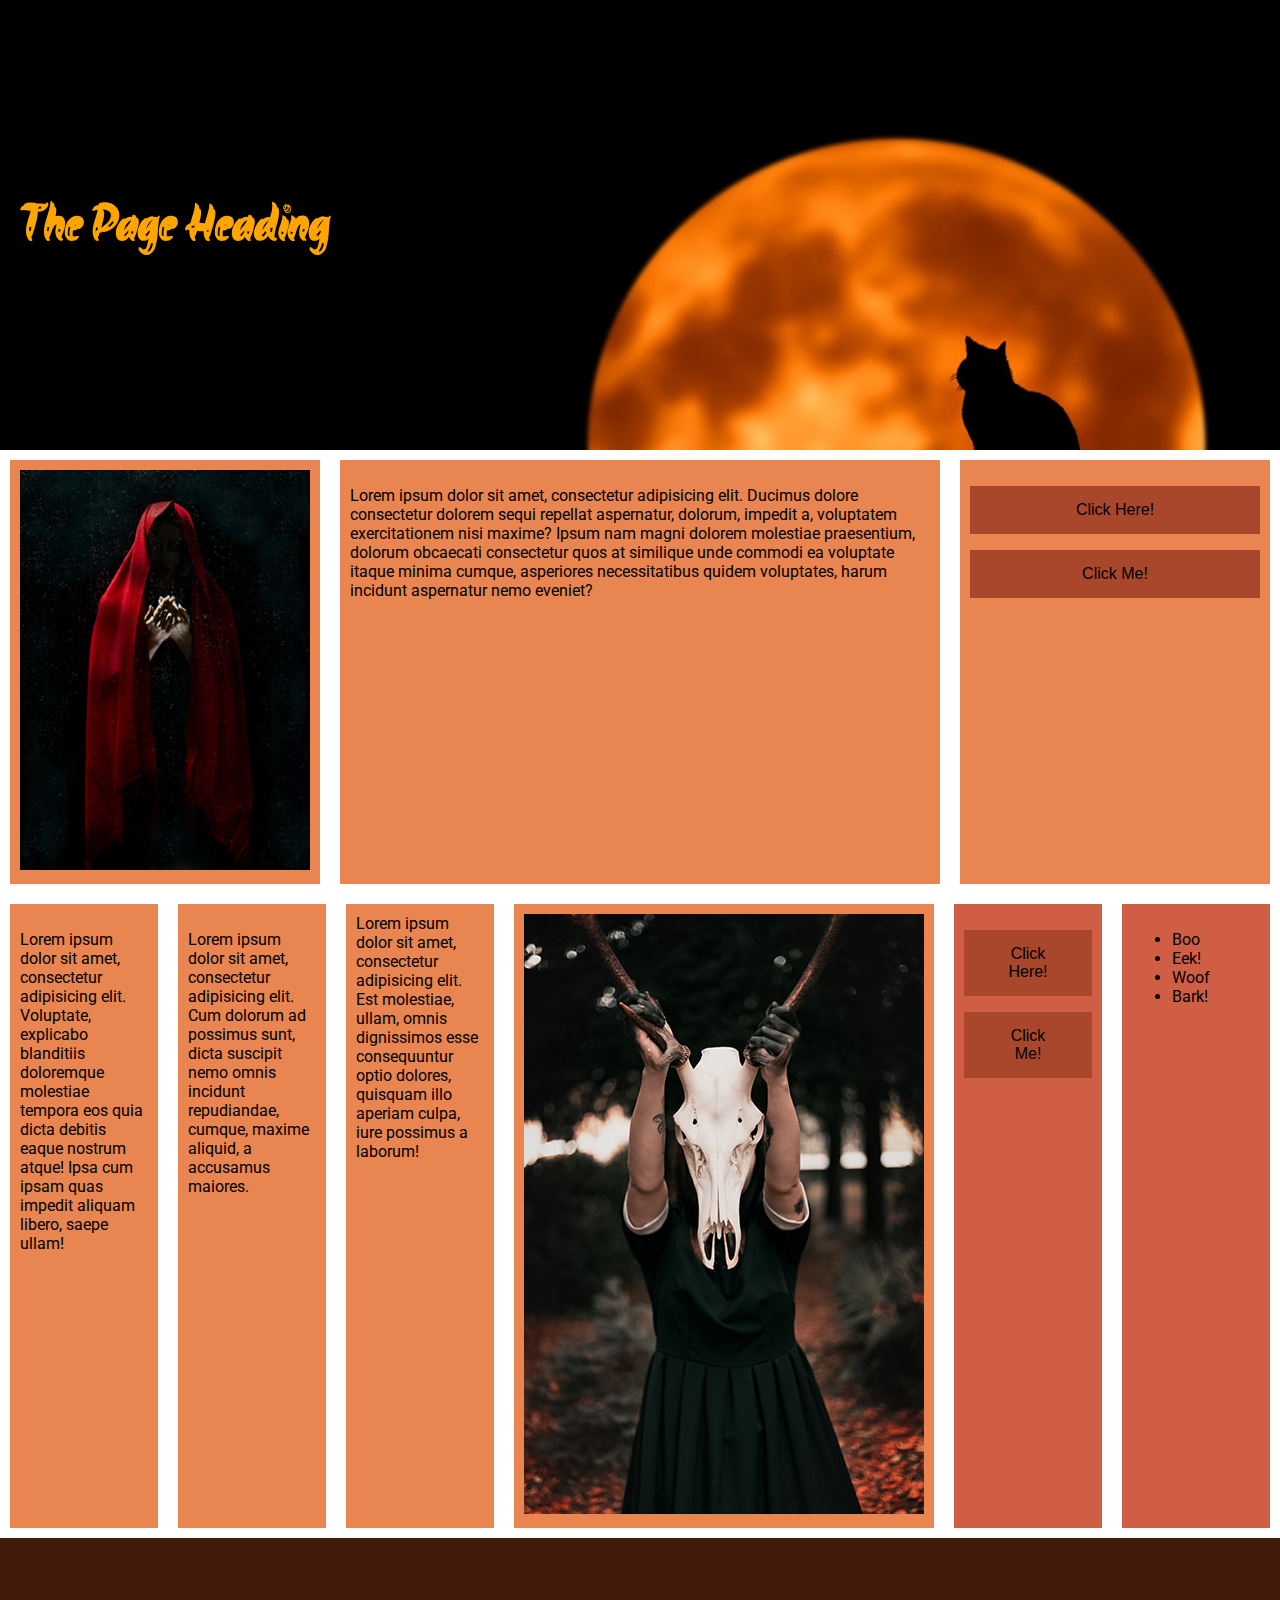
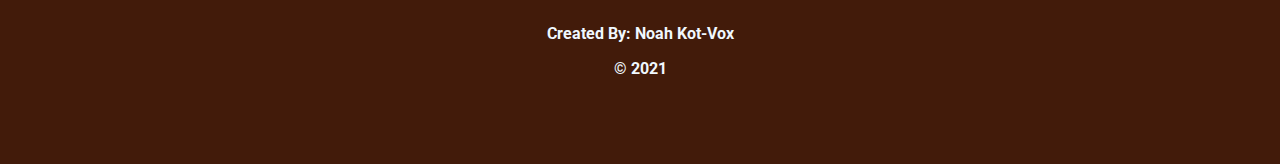
<file: day1Flex/index.html>
<!doctype html>
<html>
<head>
<meta charset="UTF-8">
<title>Flexbox</title>
	
	<link rel="preconnect" href="https://fonts.googleapis.com">
	<link rel="preconnect" href="https://fonts.gstatic.com" crossorigin>
	<link href="https://fonts.googleapis.com/css2?family=Akronim&family=Roboto:ital,wght@0,100;0,400;1,700&display=swap" rel="stylesheet">

	<meta name="viewport" content="width=device-width, initial-scale=1">

	
	<style>
				
		body{
			font-family: 'Roboto', sans-serif;
			margin: 0px;
		}
		header{
			background-color: #202020;
			background-image:url("images/moon.jpg");
			background-size: cover;
			background-attachment: fixed;
			background-position: center;
			
			color:orange;
			height:50vh;
			/*this is a flexbox element*/
			display: flex;
			/*put this in the center of the container*/
			align-items: center;
			padding-left: 20px;
/*			justify-content: center;*/
		}
		
		header h1{
			font-size: 50px;
			font-family: 'Akronim', cursive;			
		}
		
		.flex-container{
			display: flex;
		}
		
		.flex-container div{
			background-color: #E88551;
			margin:10px;
			padding:10px;
		}
		/*set the widths of the divs*/
		
		#item1{
			flex:25%;
		}
		#item1 img{width:100%;}
		
		#item2{
			flex:50%;
		}
		
		#item3{
			flex:25%;
		}
		.btn{
			background-color:#A8472B;
			border:none;
			padding:15px 32px;
			font-size: 16px;
			width:100%;
		}
		.btn:hover{
			background-colour:#9C3315;
				color:white;
		}
		
		#item4{
			flex:50%;
		}
		#item5{
			flex:50%;
		}
		
		#item6{ flex:25%;
		background-color: transparent;
		}
		
		#item7{flex:25%;
		background-color: transparent;
			color:aliceblue;
			text-align:center;
			font-weight:bold;
		}
		
		#item8{flex:25%;
		background-color:transparent;}
		
		<br>
		
		#item13{flex:none;}
		#item9{flex:50%;}
		background-color:#D05E44;}
		
		#item10{flex:50%;
		background-color:#D05E44;}
		
		#item11{flex:50%;
		background-color:#D05E44;}
		.btn{
			background-color:#A8472B;
			border:none;
			padding:15px 32px;
			font-size: 16px;
			width:100%;
		}
	
		.btn:hover{
			background-colour:#9C3315;
			color:white;}
		
		#item12{flex:50%;
		background-color:#D05E44;}
		
		footer{
			background-color:#421B0A;
			padding:50px 0px
		}
	
		@media (max-width: 800px) {
			.flex-container{ flex-direction:column;}
  }

		
	</style>
</head>

<body>
	
	<header>
		<h1>The Page Heading</h1>
	</header>
	
	<div class="flex-container">
		<div id="item1">
		<img src="images/person.jpg" alt="a person creeper">
		
		</div>
		<div id="item2">
		<p>Lorem ipsum dolor sit amet, consectetur adipisicing elit. Ducimus dolore consectetur dolorem sequi repellat aspernatur, dolorum, impedit a, voluptatem exercitationem nisi maxime? Ipsum nam magni dolorem molestiae praesentium, dolorum obcaecati consectetur quos at similique unde commodi ea voluptate itaque minima cumque, asperiores necessitatibus quidem voluptates, harum incidunt aspernatur nemo eveniet?</p>
		</div>
		<div id="item3">
		<p><button class="btn">Click Here!</button> </p>
			<p><button class="btn">Click Me!</button></p>
		</div>
	</div> 
	
	
	
	<div class="flex-container">
		<div id="item4">
		<p>Lorem ipsum dolor sit amet, consectetur adipisicing elit. Voluptate, explicabo blanditiis doloremque molestiae tempora eos quia dicta debitis eaque nostrum atque! Ipsa cum ipsam quas impedit aliquam libero, saepe ullam! </p></div>
		<div id="item5">
		<p> Lorem ipsum dolor sit amet, consectetur adipisicing elit. Cum dolorum ad possimus sunt, dicta suscipit nemo omnis incidunt repudiandae, cumque, maxime aliquid, a accusamus maiores. </p>
		</div>
		<div id="item9">Lorem ipsum dolor sit amet, consectetur adipisicing elit. Est molestiae, ullam, omnis dignissimos esse consequuntur optio dolores, quisquam illo aperiam culpa, iure possimus a laborum! </div>
		<div id="item10">
		<img src="images/pexels-oleg-magni-3318620.jpg" alt="Spooky">
		</div>
		<div id="item11">
		<p> <button class="btn">Click Here!</button> </p>
			<p><button class="btn">Click Me!</button></p>
		</div>
		<div id="item12">
		<ul>
			<li>Boo</li>
			<li> Eek!</li>
			<li> Woof</li>
			<li> Bark!</li>
			</ul>
		</div>
	</div>
	
</body>
</html>



<footer>
<div class="flex-container">
		<div id="item6"></div>
		<div id="item7">
	<p>Created By: Noah Kot-Vox</p>
			<p>&copy; 2021</p>
	</div>
		<div id="item8"></div>
	</div> 
</footer>
</file>
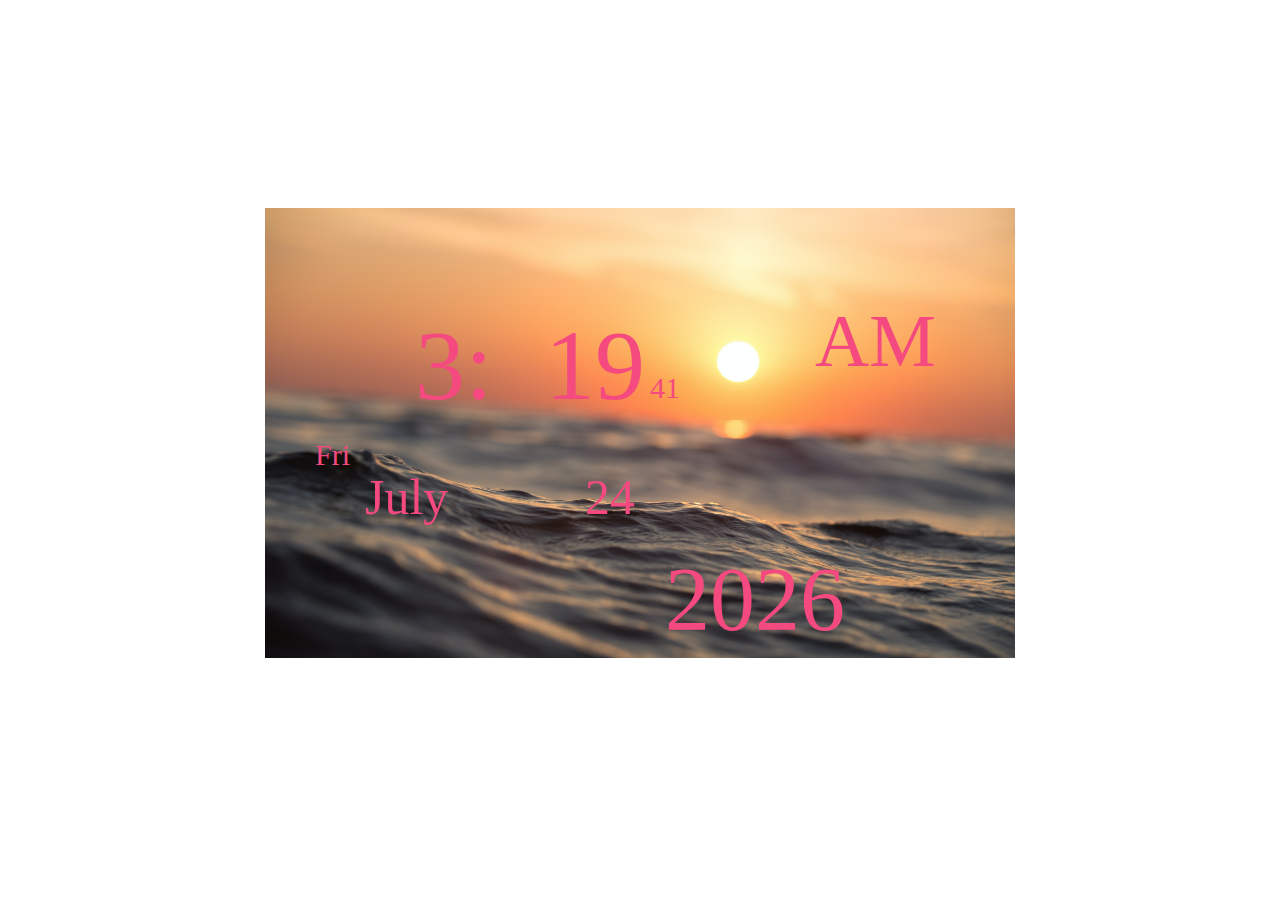
<file: final/index.html>
<!doctype html>
<html>
<head>
<meta charset="utf-8">
<title>index.html</title>
	
	<style>
	
		#parent{
			
			width:750px;
			height:450px;
			background-color:#9D93F4;
			margin: auto;
			position:relative;
			top:200px;
			background-size:cover;
			
		}
	
	.child{
			height:40px;
			width:100px;
			position:relative;
			color:#F44A7F;
		}
		
		#dayWeek{
		left:50px;
		top:230px;
		
		font-size:30px;
		}
		
		#month{;
		left:100px;
		top:220px;
	
		font-size:50px;
		}
		
		#dayMonth{
		left:320px;
		top:180px;
		font-size:50px;
		
		}
		
		#year{;
		font-size:90px;
		left:400px;
		top:220px;
		
		}
		
		#hours{
		left:150px;
		top:-60px;
		
		font-size:100px;
		}
		
		#minutes{
		left:280px;
		top:-100px;
		
		font-size:100px;
		}
		
		#seconds{
		left:385px;
		top:-77px;
		
		font-size:30px;
		}
		
		#amp{
		left:550px;
		top:-190px;
		
		font-size:75px;
		}
		
	</style>
	
</head>

<body>
	
	<div id="parent"> 
		<div id="dayWeek" class="child">DAY OF THE WEEK</div>
		<div id="month" class="child">MONTH</div>
		<div id="dayMonth" class="child">DAY OF MONTH</div>
		<div id="year" class="child">YEAR</div>
		<div id="hours" class="child">HOURS</div>
		<div id="minutes" class="child">MINUTES</div>
		<div id="seconds" class="child">SECONDS</div>
		<div id="amp" class="child">AM PM</div>
	</div>
	
	
	<script>	
			
		
		function time(){ 
			var d=new Date();
			
			var hour=d.getHours();
			var mins=d.getMinutes();
			var secs=d.getSeconds();
			var ye=d.getFullYear();
				var months = ["January", "Febuary", "March", "April", "May", "June", "July", "August", "September", "October", "November", "December"];
				var mon =d.getMonth();
				var week = ["Sun","Mon", "Tues", "Wed", "Thurs", "Fri", "Sat"];
			var mins=d.getMinutes();
			var secs=d.getSeconds();
			var ye=d.getFullYear();
			var day=d.getDate();
			
			if (hour>12){
				hour=hour-12;
			}
			
			document.getElementById('hours').innerHTML=hour +":";
			document.getElementById('minutes').innerHTML=mins;
			document.getElementById('seconds').innerHTML=secs;
			document.getElementById('year').innerHTML=ye;
			document.getElementById('month').innerHTML=months[d.getMonth()];
			document.getElementById('dayWeek').innerHTML=week[d.getDay()];
			document.getElementById('dayMonth').innerHTML=day;
			
			if (hour<12){
				document.getElementById('amp').innerHTML="AM"
			}else{document.getElementById('amp').innerHTML="PM"}
			
			if (mins<10){
				document.getElementById('minutes').innerHTML="0"+mins;
			}
			
			if (secs<10){
				document.getElementById('seconds').innerHTML="0"+secs;
			}
			
			if (mon==0){document.getElementById('parent').style.backgroundImage="url('images/janu.jpg')";
			}else if (mon==1){document.getElementById('parent').style.backgroundImage="url('images/feb.jpg')";
			}else if (mon==2){document.getElementById('parent').style.backgroundImage="url('images/march.jpg')";
			}else if(mon==3){document.getElementById('parent').style.backgroundImage="url('images/april.jpg')";
			}else if(mon==4){document.getElementById('parent').style.backgroundImage="url('images/may.jpg')";
			}else if(mon==5){document.getElementById('parent').style.backgroundImage="url('images/pride.jpg')";
			}else if(mon==6){document.getElementById('parent').style.backgroundImage="url('images/july.jpg')";
			}else if(mon==7){document.getElementById('parent').style.backgroundImage="url('images/august.jpg')";
			}else if(mon==8){document.getElementById('parent').style.backgroundImage="url('images/sept.jpg')";
			}else if(mon==9){document.getElementById('parent').style.backgroundImage="url('images/oct.jpg')";
			}else if (mon==10){document.getElementById('parent').style.backgroundImage="url('images/nov.jpg')";
			}else if(mon==11){document.getElementById('parent').style.backgroundImage="url('images/dec.jpg')";
			}
		
		}
		
		time();
		var myInt=setInterval(time, 1000);
		
	
	</script>
	
</body>
</html>
</file>
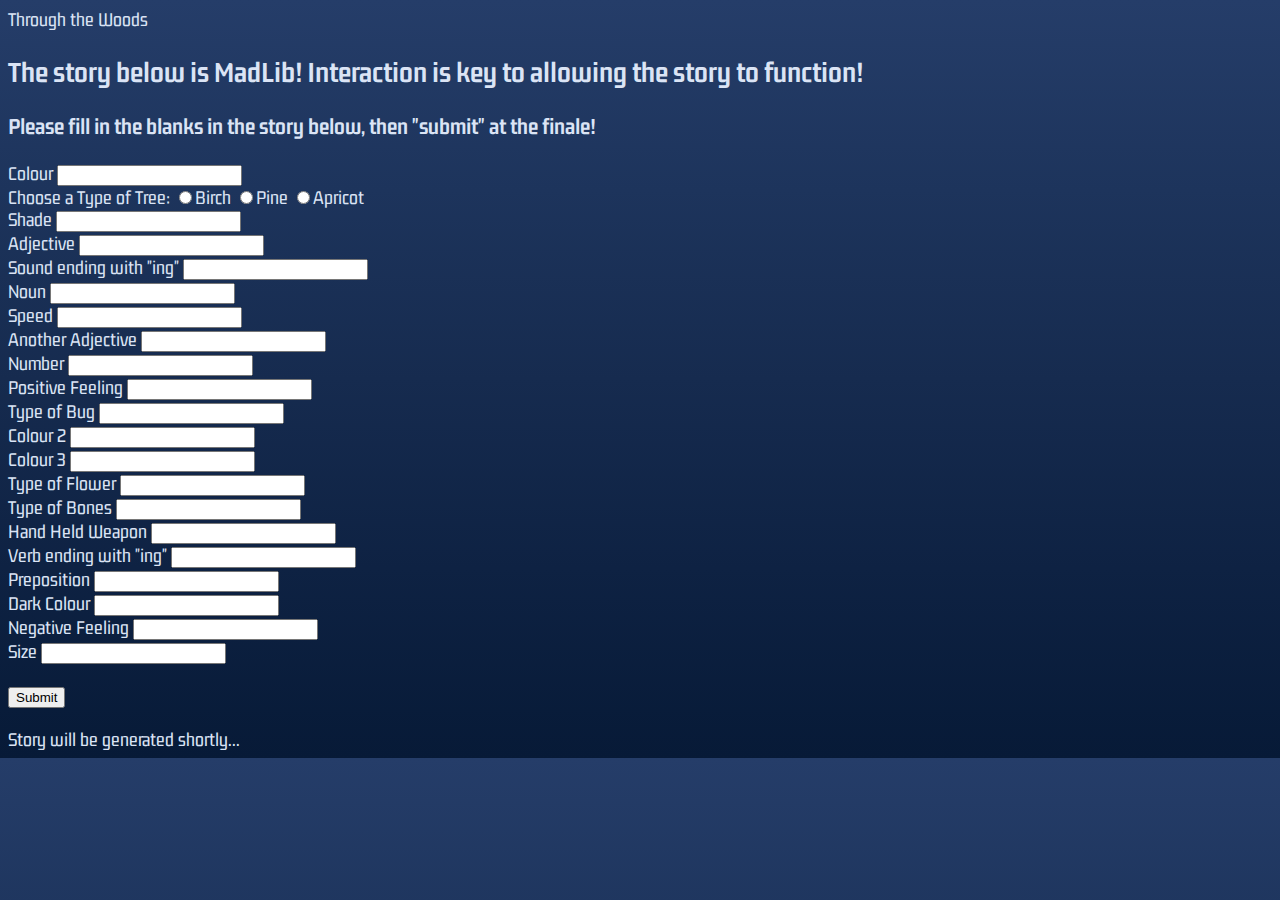
<file: madLib/index.html>
<!doctype html>
<html>
<head>
<meta charset="utf-8">
<title>Mad Lib</title>
	<link rel="preconnect" href="https://fonts.gstatic.com" crossorigin>
	<link href="https://fonts.googleapis.com/css2?family=Gemunu+Libre:wght@300;400&display=swap" rel="stylesheet">
<style>
	
	body{
		background-image: linear-gradient(to top, #071a37, #0e2243, #162b4f, #1d345c, #253d69);
		font-family: 'Gemunu Libre', sans-serif;
		color: #DBE4F5;
		font-size:20px;
	}
	
	
	
</style>
	
	
</head>

<body>
	
	<header>Through the Woods</header>
	
	<h2>The story below is  MadLib! Interaction is key to allowing the story to function!</h2>
	<h3>Please fill in the blanks in the story below, then "submit" at the finale!</h3>
	
	<form action="javascript:write();">
	
			<label for="col">Colour</label>
			<input type="text" id="col" name="col">
		
		<br>
		
	<label for="tree">Choose a Type of Tree:</label>
			<input type="radio" name="tree" value="birch" >Birch
			<input type="radio" name="tree" value="pine" >Pine
			<input type="radio" name="tree" value="ap" >Apricot
		
		<br>
			<label for="shad">Shade</label>
			<input type="text" id="shad" name="shad">
		<br>
			<label for="adj">Adjective</label>
			<input type="text" id="adj" name="adj">
		<br>
			<label for="ing1">Sound ending with "ing"</label>
			<input type="text" id="ing1" name="ing1">
		<br>
			<label for="noun">Noun</label>
			<input type="text" id="noun" name="noun">
		<br>
			<label for="spree">Speed</label>
			<input type="text" id="spree" name="spree">
		<br>
			<label for="adj2">Another Adjective</label>
			<input type="text" id="adj2" name="adj2">
		<br>
			<label for="num">Number</label>
			<input type="text" id="num" name="num">
		<br>
			<label for="pos">Positive Feeling</label>
			<input type="text" id="pos" name="pos">
		<br>
			<label for="bug">Type of Bug</label>
			<input type="text" id="bug" name="bug">
		<br>
			<label for="col2">Colour 2</label>
			<input type="text" id="col2" name="col2">
		<br>
			<label for="col3">Colour 3</label>
			<input type="text" id="col3" name="col3">
		<br>
			<label for="flow">Type of Flower</label>
			<input type="text" id="flow" name="flow">
		<br>
			<label for="bone">Type of Bones</label>
			<input type="text" id="bone" name="bone">
		<br>
			<label for="weap">Hand Held Weapon</label>
			<input type="text" id="weap" name="weap">
		<br>
			<label for="ving">Verb ending with "ing"</label>
			<input type="text" id="ving" name="ving">
		<br>
			<label for="prep">Preposition</label>
			<input type="text" id="prep" name="prep">
		<br>
			<label for="colDark">Dark Colour</label>
			<input type="text" id="colDark" name="colDark">
		<br>
			<label for="neg">Negative Feeling</label>
			<input type="text" id="neg" name="neg">
		<br>
			<label for="siz">Size</label>
			<input type="text" id="siz" name="siz">
		
		
		
		<p><input type="submit" value="Submit"></p>
		
	</form>
	
		<!--the button which will 'submit' the form to the 'form action', which is a call to our JavaScript function-->
		
	<div id="output">Story will be generated shortly...</div>
	
		<script>
		function write(){
			
			var colour = document.getElementById('col').value;
			var treeSel = document.querySelector('input[name="tree"]:checked').value;
			var shade = document.getElementById('shad').value;
			var adject = document.getElementById('adj').value;
			var ingSel1 = document.getElementById('ing1').value;
			var nou = document.getElementById('noun').value;
			var speed = document.getElementById('spree').value;
			var adject2 = document.getElementById('adj2').value;
			var number = document.getElementById('num').value;
			var posFeel = document.getElementById('pos').value;
			var bugType = document.getElementById('bug').value;
			var colour2 = document.getElementById('col2').value;
			var colour3 = document.getElementById('col3').value;
			var flower = document.getElementById('flow').value;
			var bones = document.getElementById('bone').value;
			var weapon = document.getElementById('weap').value;
			var verb = document.getElementById('ving').value;
			var prepos = document.getElementById('prep').value;
			var colourDark = document.getElementById('colDark').value;
			var negFeel = document.getElementById('neg').value;
			var size = document.getElementById('siz').value;
			
			document.getElementById('output').innerHTML="<p>Awakening from his slumber, the man finally rises to see a forest of "+colour+" "+treeSel+" trees. The colour of these plants rising high into the "+shade+" sky. As he sits in the grass, looking to the sky with confusion, a "+ingSel1+" monster made of "+nou+" emerges from the bushes around the trees.</p><p>The man spikes upwards, running "+speed+" into the break of the forest. The snarling, "+adject2+" beast chasing after the man, its "+number+" legs scuttling against the ground like a "+bugType+". The man has no choice but to run, or fight.</p> <p>As the man runs deeper and deeper into the forest, he spots a cleaning with "+colour2+" light shining down from the sky. The man’s "+colour3+" eyes catch the light, a sense of "+posFeel+" taking hold of him. The man skids to a halt to climb towards the clearing, the hulking monster following behind him at a "+speed+" pace.</p> <p>As the man approaches the clearing filled with "+colour2+" "+flower+", in beds of "+bones+", and light, he spots a "+weapon+" shaped like a scissor laying in the bed of light shining down. The man dashes towards it, his hand clutching the bright "+colour+" handle. As his fingers wrap around the crooked hilt, he hears a somber voice press into his mind. </p> <p>“Who dares awaken me from my slumber in the void?”</p> <p>“Who dares to wield my power?”</p> <p>The beast from the forest lets out a mighty roar as it’s "+size+" body returns to the man's view. The man lifts the weapon up from the ground, hearing the scuttling legs of the "+adject+" creature approaching. He spins around, "+verb+" the weapon around with his eyes sewn shut.</p> <p>“You have made a wicked choice…”</p> <p>The man opens his eyes to be met face to face with the beast who has come to a complete stop. "+prepos+" its head, the weapons blade is lodged into the beasts cheek. The man breathes shakily as he watches a "+colourDark+" liquid emerge from the place his weapon has punctured.</p> <p>The beast drops to the ground in front the man, dead. His eyes look at the "+bugType+" looking creature that begins to evaporate into dust. The man breathes heavily as he falls to the ground in front the beast. He pants, putting a hand to his chest. </p> <p>“You have met with a terrible fate...May my bloodlust give you strength until the journey is over…”</p> <p>The man blinks once or twice before he starts to feel "+negFeel+". His vision goes "+shade+", and his body topples over. </p>";
		
			
		}
			
		
		</script>
		
</body>
</html>
</file>
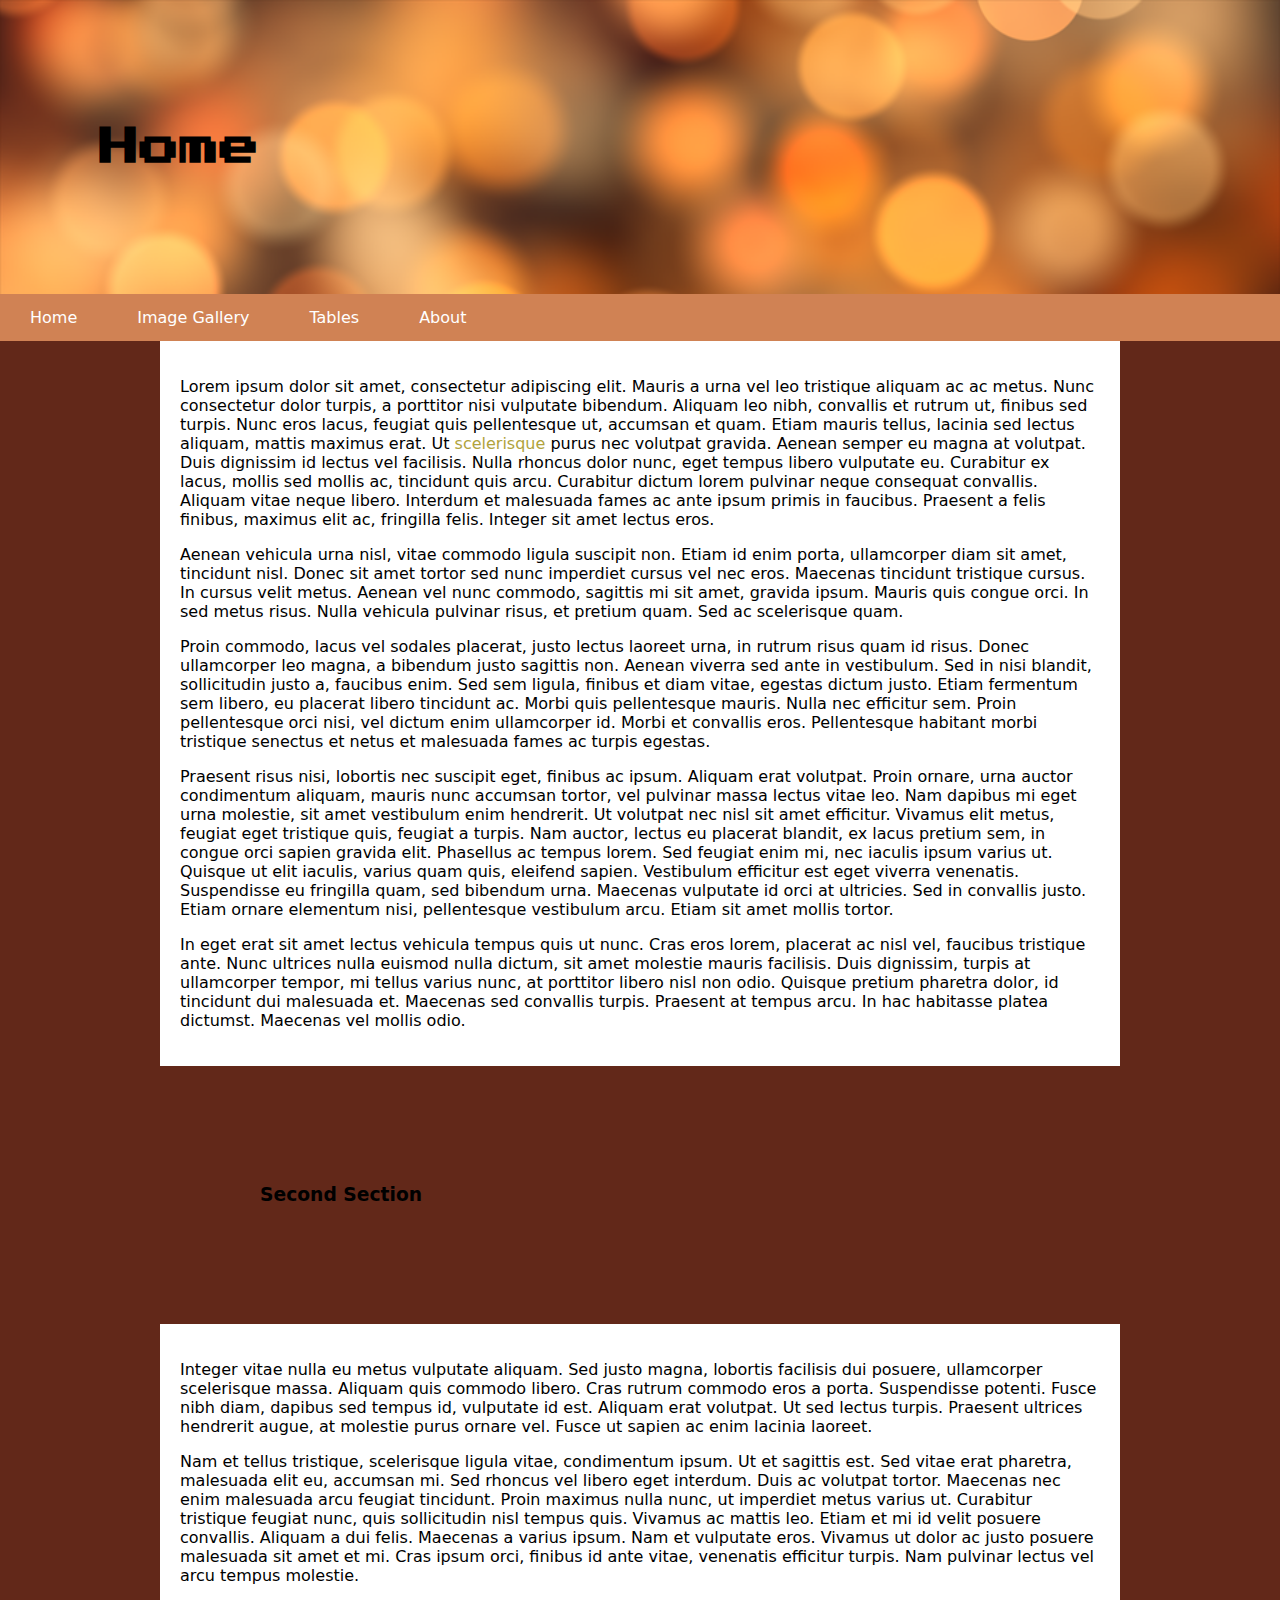
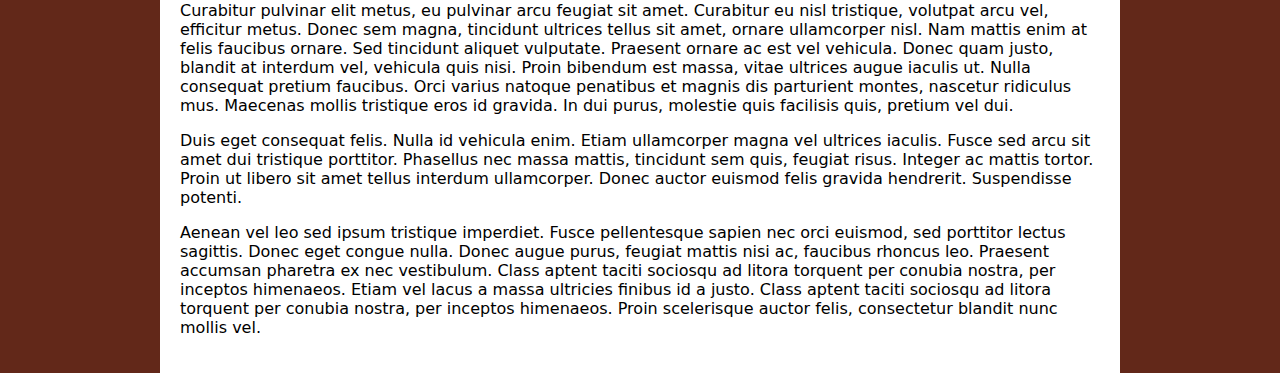
<file: websiteDev/index.html>
<!doctype html>
<html>
<head>
<meta charset="UTF-8">
<title>Site Organization</title>
	
	<!--MetaViewport tag-->
	<meta name="viewport" content="width=device-width, initial-scale=1">

	<!--link to Google Font-->
	
	<!--link to external css-->
	<link href="css/styles.css" rel="stylesheet" type="text/css">
	
</head>

<body>
	
	<div id="header">
		
		<h1>Home</h1>
		
	</div>

	<nav>
	 <ul>
	  <li><a href="#">Home</a></li>
	  <li><a href="gallery.html">Image Gallery</a></li>
	  <li><a href="tables.html">Tables</a></li>
	  <li><a href="about.html">About</a></li>
	</ul> 
	</nav>

<!-----------------------------First Section---------------------------->	
	
<div class="sect">

<p>Lorem ipsum dolor sit amet, consectetur adipiscing elit. Mauris a urna vel leo tristique aliquam ac ac metus. Nunc consectetur dolor turpis, a porttitor nisi vulputate bibendum. Aliquam leo nibh, convallis et rutrum ut, finibus sed turpis. Nunc eros lacus, feugiat quis pellentesque ut, accumsan et quam. Etiam mauris tellus, lacinia sed lectus aliquam, mattis maximus erat. Ut <a href="#">scelerisque</a> purus nec volutpat gravida. Aenean semper eu magna at volutpat. Duis dignissim id lectus vel facilisis. Nulla rhoncus dolor nunc, eget tempus libero vulputate eu. Curabitur ex lacus, mollis sed mollis ac, tincidunt quis arcu. Curabitur dictum lorem pulvinar neque consequat convallis. Aliquam vitae neque libero. Interdum et malesuada fames ac ante ipsum primis in faucibus. Praesent a felis finibus, maximus elit ac, fringilla felis. Integer sit amet lectus eros.</p>

<p>
Aenean vehicula urna nisl, vitae commodo ligula suscipit non. Etiam id enim porta, ullamcorper diam sit amet, tincidunt nisl. Donec sit amet tortor sed nunc imperdiet cursus vel nec eros. Maecenas tincidunt tristique cursus. In cursus velit metus. Aenean vel nunc commodo, sagittis mi sit amet, gravida ipsum. Mauris quis congue orci. In sed metus risus. Nulla vehicula pulvinar risus, et pretium quam. Sed ac scelerisque quam.</p>

<p>Proin commodo, lacus vel sodales placerat, justo lectus laoreet urna, in rutrum risus quam id risus. Donec ullamcorper leo magna, a bibendum justo sagittis non. Aenean viverra sed ante in vestibulum. Sed in nisi blandit, sollicitudin justo a, faucibus enim. Sed sem ligula, finibus et diam vitae, egestas dictum justo. Etiam fermentum sem libero, eu placerat libero tincidunt ac. Morbi quis pellentesque mauris. Nulla nec efficitur sem. Proin pellentesque orci nisi, vel dictum enim ullamcorper id. Morbi et convallis eros. Pellentesque habitant morbi tristique senectus et netus et malesuada fames ac turpis egestas.</p>

<p>Praesent risus nisi, lobortis nec suscipit eget, finibus ac ipsum. Aliquam erat volutpat. Proin ornare, urna auctor condimentum aliquam, mauris nunc accumsan tortor, vel pulvinar massa lectus vitae leo. Nam dapibus mi eget urna molestie, sit amet vestibulum enim hendrerit. Ut volutpat nec nisl sit amet efficitur. Vivamus elit metus, feugiat eget tristique quis, feugiat a turpis. Nam auctor, lectus eu placerat blandit, ex lacus pretium sem, in congue orci sapien gravida elit. Phasellus ac tempus lorem. Sed feugiat enim mi, nec iaculis ipsum varius ut. Quisque ut elit iaculis, varius quam quis, eleifend sapien. Vestibulum efficitur est eget viverra venenatis. Suspendisse eu fringilla quam, sed bibendum urna. Maecenas vulputate id orci at ultricies. Sed in convallis justo. Etiam ornare elementum nisi, pellentesque vestibulum arcu. Etiam sit amet mollis tortor.</p>

<p>In eget erat sit amet lectus vehicula tempus quis ut nunc. Cras eros lorem, placerat ac nisl vel, faucibus tristique ante. Nunc ultrices nulla euismod nulla dictum, sit amet molestie mauris facilisis. Duis dignissim, turpis at ullamcorper tempor, mi tellus varius nunc, at porttitor libero nisl non odio. Quisque pretium pharetra dolor, id tincidunt dui malesuada et. Maecenas sed convallis turpis. Praesent at tempus arcu. In hac habitasse platea dictumst. Maecenas vel mollis odio.</p> 
</div>	

	
	
<!-----------------------------Second Section---------------------------->	
<div id="subHead">
	<h3>Second Section</h3>	
</div>
	
<div class="sect">	
	<p>Integer vitae nulla eu metus vulputate aliquam. Sed justo magna, lobortis facilisis dui posuere, ullamcorper scelerisque massa. Aliquam quis commodo libero. Cras rutrum commodo eros a porta. Suspendisse potenti. Fusce nibh diam, dapibus sed tempus id, vulputate id est. Aliquam erat volutpat. Ut sed lectus turpis. Praesent ultrices hendrerit augue, at molestie purus ornare vel. Fusce ut sapien ac enim lacinia laoreet.</p>

	<p>Nam et tellus tristique, scelerisque ligula vitae, condimentum ipsum. Ut et sagittis est. Sed vitae erat pharetra, malesuada elit eu, accumsan mi. Sed rhoncus vel libero eget interdum. Duis ac volutpat tortor. Maecenas nec enim malesuada arcu feugiat tincidunt. Proin maximus nulla nunc, ut imperdiet metus varius ut. Curabitur tristique feugiat nunc, quis sollicitudin nisl tempus quis. Vivamus ac mattis leo. Etiam et mi id velit posuere convallis. Aliquam a dui felis. Maecenas a varius ipsum. Nam et vulputate eros. Vivamus ut dolor ac justo posuere malesuada sit amet et mi. Cras ipsum orci, finibus id ante vitae, venenatis efficitur turpis. Nam pulvinar lectus vel arcu tempus molestie.</p>

	<p>Curabitur pulvinar elit metus, eu pulvinar arcu feugiat sit amet. Curabitur eu nisl tristique, volutpat arcu vel, efficitur metus. Donec sem magna, tincidunt ultrices tellus sit amet, ornare ullamcorper nisl. Nam mattis enim at felis faucibus ornare. Sed tincidunt aliquet vulputate. Praesent ornare ac est vel vehicula. Donec quam justo, blandit at interdum vel, vehicula quis nisi. Proin bibendum est massa, vitae ultrices augue iaculis ut. Nulla consequat pretium faucibus. Orci varius natoque penatibus et magnis dis parturient montes, nascetur ridiculus mus. Maecenas mollis tristique eros id gravida. In dui purus, molestie quis facilisis quis, pretium vel dui.</p>

	<p>Duis eget consequat felis. Nulla id vehicula enim. Etiam ullamcorper magna vel ultrices iaculis. Fusce sed arcu sit amet dui tristique porttitor. Phasellus nec massa mattis, tincidunt sem quis, feugiat risus. Integer ac mattis tortor. Proin ut libero sit amet tellus interdum ullamcorper. Donec auctor euismod felis gravida hendrerit. Suspendisse potenti.</p>

	<p>Aenean vel leo sed ipsum tristique imperdiet. Fusce pellentesque sapien nec orci euismod, sed porttitor lectus sagittis. Donec eget congue nulla. Donec augue purus, feugiat mattis nisi ac, faucibus rhoncus leo. Praesent accumsan pharetra ex nec vestibulum. Class aptent taciti sociosqu ad litora torquent per conubia nostra, per inceptos himenaeos. Etiam vel lacus a massa ultricies finibus id a justo. Class aptent taciti sociosqu ad litora torquent per conubia nostra, per inceptos himenaeos. Proin scelerisque auctor felis, consectetur blandit nunc mollis vel. </p>

</div>

	
</body>
</html>
</file>
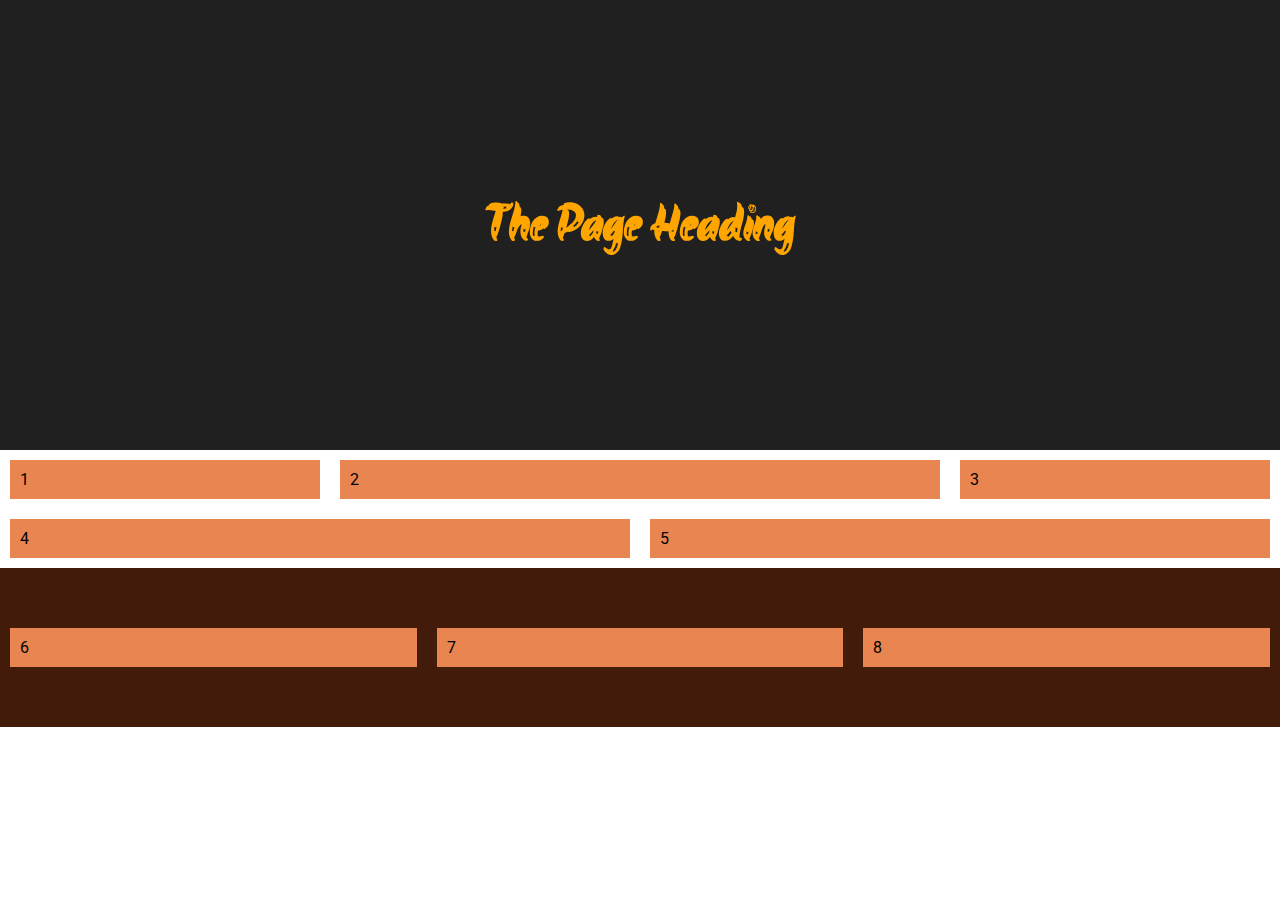
<file: day1Flex/1_flexStart.html>
<!doctype html>
<html>
<head>
<meta charset="UTF-8">
<title>Flexbox</title>
	
	<link rel="preconnect" href="https://fonts.googleapis.com">
	<link rel="preconnect" href="https://fonts.gstatic.com" crossorigin>
	<link href="https://fonts.googleapis.com/css2?family=Akronim&family=Roboto:ital,wght@0,100;0,400;1,700&display=swap" rel="stylesheet">

	<meta name="viewport" content="width=device-width, initial-scale=1">

	
	<style>
				
		body{
			font-family: 'Roboto', sans-serif;
			margin: 0px;
		}
		header{
			background-color: #202020;
			color:orange;
			height:50vh;
			/*this is a flexbox element*/
			display: flex;
			/*put this in the center of the container*/
			align-items: center;
			justify-content: center;
		}
		
		header h1{
			font-size: 50px;
			font-family: 'Akronim', cursive;			
		}
		
		.flex-container{
			display: flex;
		}
		
		.flex-container div{
			background-color: #E88551;
			margin:10px;
			padding:10px;
		}
		/*set the widths of the divs*/
		
		#item1{
			flex:25%;
		}
		#item2{
			flex:50%;
		}
		
		
		#item3{
			flex:25%;
		}
		#item4{
			flex:50%;
		}
		#item5{
			flex:50%;
		}
		
		#item6{ flex:25%;
		background-colour: transparent;
		}
		
		#item7{flex:25%;
		background-colour: transparent;
		}
		
		#item8{flex:25%;
		background-colour:transparent;}
		
		footer{
			background-color:#421B0A;
			padding:50px 0px
		}
	
		@media (max-width: 800px) {
			.flex-container{ flex-direction:column;}
  }
}
		
	</style>
</head>

<body>
	
	<header>
		<h1>The Page Heading</h1>
	</header>
	
	<div class="flex-container">
		<div id="item1">1</div>
		<div id="item2">2</div>
		<div id="item3">3</div>
	</div> 
	
	
	
	<div class="flex-container">
		<div id="item4">4</div>
		<div id="item5">5</div>
	</div>
	
</body>
</html>


<footer>
<div class="flex-container">
		<div id="item6">6</div>
		<div id="item7">7</div>
		<div id="item8">8</div>
	</div> 
</footer>
</file>
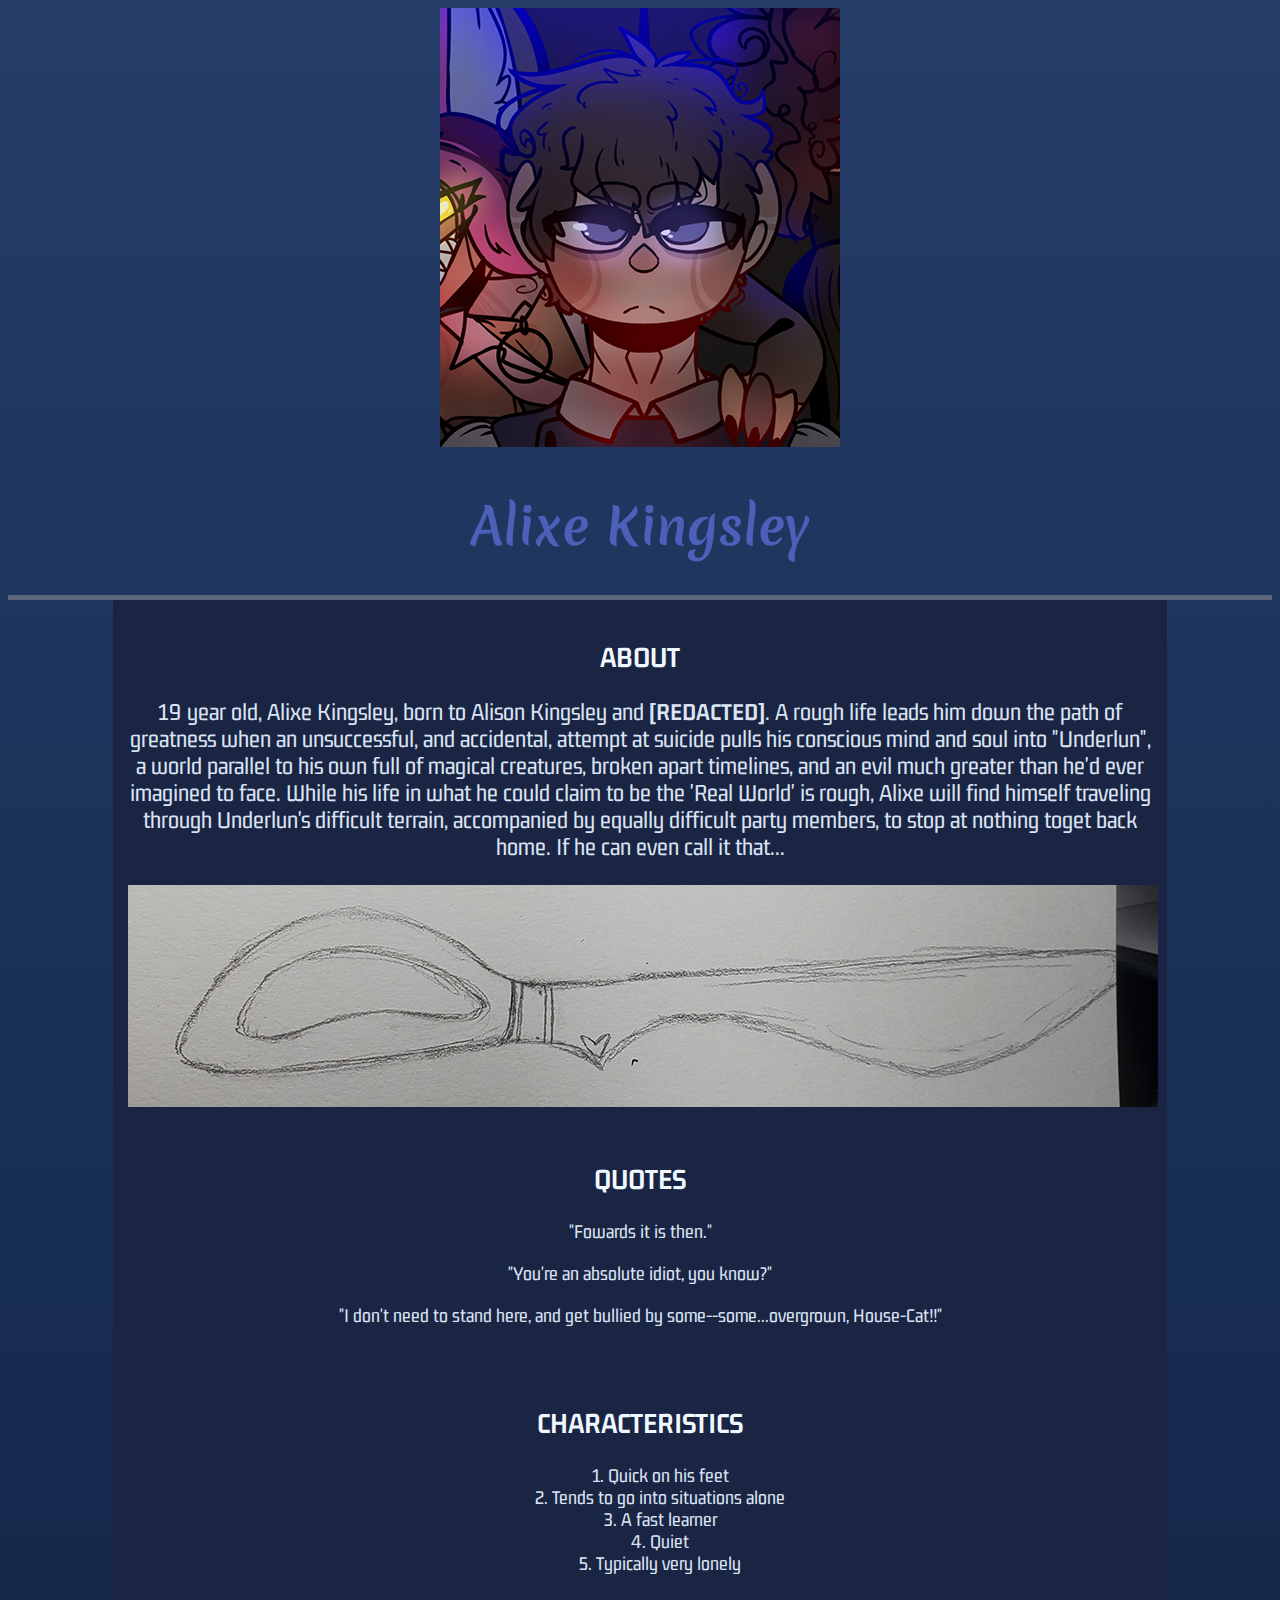
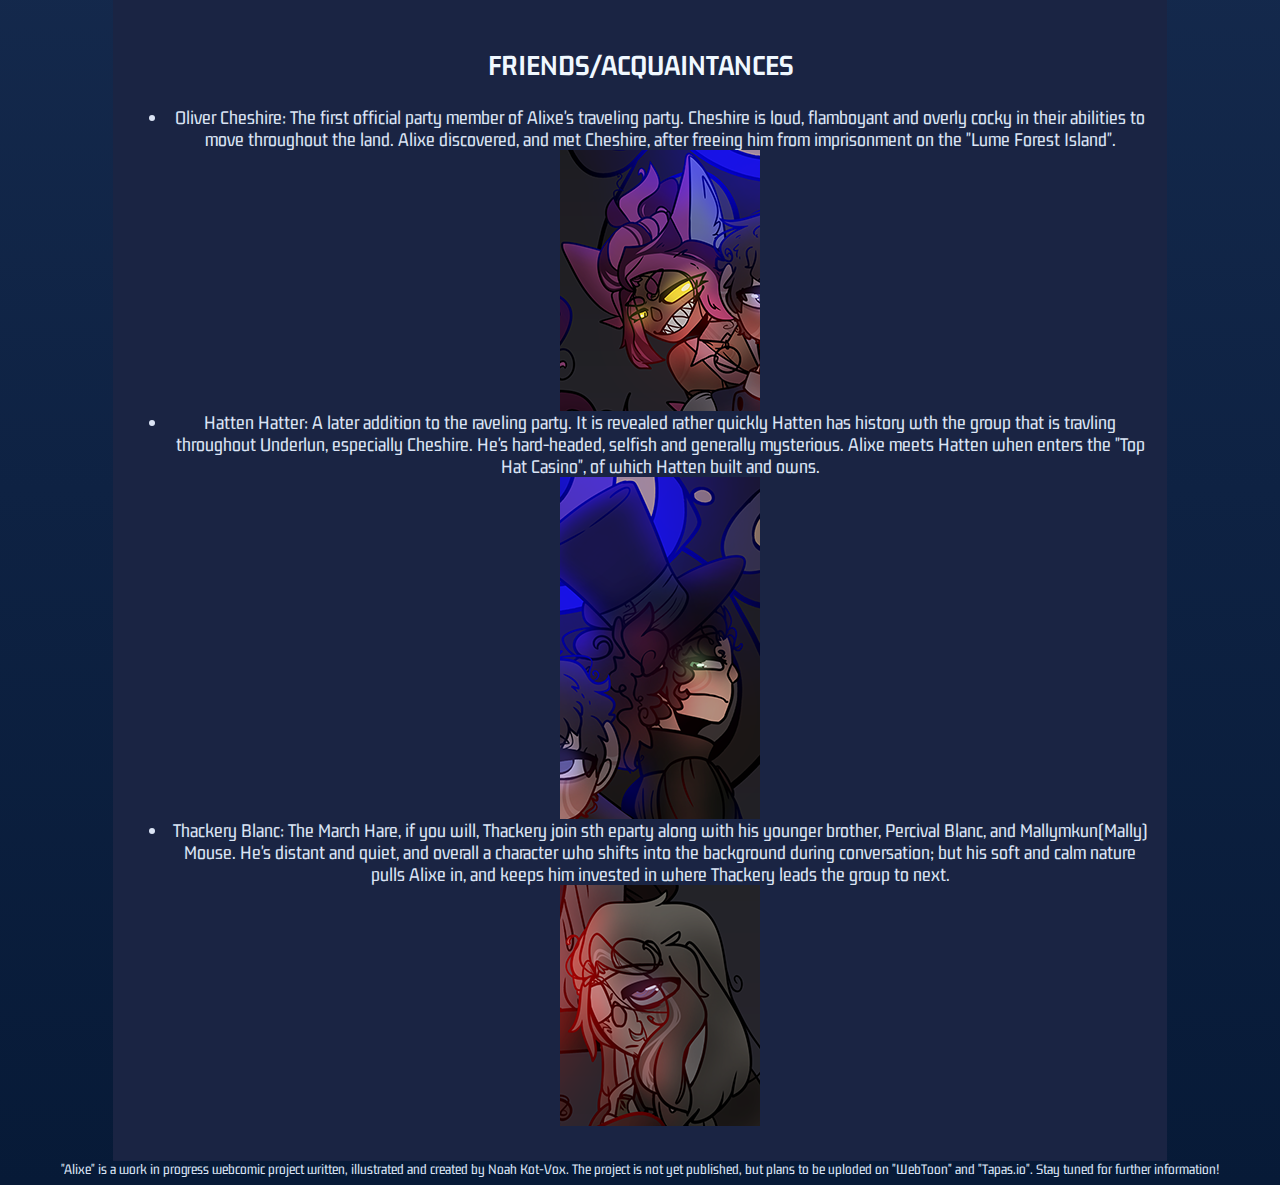
<file: favFictionalCharacter/favorite_fictional_character.html>
<!doctype html>
<html>
<head>
<meta charset="utf-8">
<title>Favorite Fictional Character</title>
	
	<link rel="preconnect" href="https://fonts.googleapis.com">
 	<link rel="preconnect" href="https://fonts.gstatic.com" crossorigin>
 	<link href="https://fonts.googleapis.com/css2?family=Merienda:wght@700&display=swap" rel="stylesheet">
	<link rel="preconnect" href="https://fonts.googleapis.com">
	<link rel="preconnect" href="https://fonts.gstatic.com" crossorigin>
	<link href="https://fonts.googleapis.com/css2?family=Gemunu+Libre:wght@300;400&display=swap" rel="stylesheet">
	
	<style>
	
		body{
			background-image: linear-gradient(to top, #071a37, #0e2243, #162b4f, #1d345c, #253d69);
			font-family: 'Gemunu Libre', sans-serif;
			font-size:20px;
			color: #DBE4F5;
			text-align:center;
		}
		
		ol{
			list-style-position:inside;
			
		}
		
		header{
			color:#4C5FB9;
			text-align:center;
			border-bottom:thick solid #5D667C;
			font-family:'Merienda', cursive;
			font-size:25px;
		}
	
		p{
			font-family: 'Gemunu Libre', sans-serif;
			font-size: 25px;
			color: #DBE4F5;
			text-align:center;
		}
		
		h2{
			font-family: 'Gemunu Libre', sans-serif;
			font-size: 30px;
			text-align:center;
			color:aliceblue;
		}
		
		
		
		/*add unique sections for styles*/
		
		section{
			background-color:#1A2443;
			margin: auto;
			max-width: 1024px;
			padding: 15px;
			overflow: hidden;
				/*max-width and padding and margin*/
		}
		
		section img{
			margin: auto;
			display:block;
		}
		
		footer{
			font-size: 15px;
		}
	
		footer a{
			color:cornflowerblue;
		}
		/*a: link
		a: hover
		a:activate*/
	</style>
	
</head>

	<header>
	<img src="alixe_close_up.png" alt="Final Movie Poster Zoom of Alixe"> 
	<h1> Alixe Kingsley</h1>
	</header>
	
	<section>
		<h2>ABOUT</h2>
		<p>19 year old, Alixe Kingsley, born to Alison Kingsley and <strong>[REDACTED]</strong>. A rough life leads him down the path of greatness when an unsuccessful, and accidental, attempt at suicide pulls his conscious mind and soul into "Underlun", a world parallel to his own full of magical creatures, broken apart timelines, and an evil much greater than he'd ever imagined to face. While his life in what he could claim to be the 'Real World' is rough, Alixe will find himself traveling through Underlun's difficult terrain, accompanied by equally difficult party members, to stop at nothing toget back home. If he can even call it that...</p>
		
		<img src="scissor_blade_resize.jpg" alt="Scissor Blade Line Break">
	</section>
	
	<section>
		<h2>QUOTES</h2>
	<p><blockquote>"Fowards it is then."</blockquote> <blockquote>"You're an absolute idiot, you know?"</blockquote> <blockquote>"I don't need to stand here, and get bullied by some--some...overgrown, House-Cat!!"</blockquote></p>
	</section>

<section> 
	<h2>CHARACTERISTICS</h2>
	<ol> 
		<li>Quick on his feet</li>
		<li>Tends to go into situations alone</li>
		<li>A fast learner</li>
		<li>Quiet</li>
		<li>Typically very lonely</li>
	</ol>
</section>

<section>
<h2>FRIENDS/ACQUAINTANCES</h2>
	<ul>
	<li>Oliver Cheshire: The first official party member of Alixe's traveling party. Cheshire is loud, flamboyant and overly cocky in their abilities to move throughout the land. Alixe discovered, and met Cheshire, after freeing him from imprisonment on the "Lume Forest Island".</li> <img src="cheshire_close_up.png" alt="Cheshire Close Up">
		<li>Hatten Hatter: A later addition to the raveling party. It is revealed rather quickly Hatten has history wth the group that is travling throughout Underlun, especially Cheshire. He's hard-headed, selfish and generally mysterious. Alixe meets Hatten when enters the "Top Hat Casino", of which Hatten built and owns.</li> <img src="hatten_close_up.png" alt="Hatten Close Up">
		<li>Thackery Blanc: The March Hare, if you will, Thackery join sth eparty along with his younger brother, Percival Blanc, and Mallymkun(Mally) Mouse. He's distant and quiet, and overall a character who shifts into the background during conversation; but his soft and calm nature pulls Alixe in, and keeps him invested in where Thackery leads the group to next.</li> <img src="thackery_close_up.png" alt="Thackery Close Up">
	</ul>
</section>

<footer>"Alixe" is a work in progress webcomic project written, illustrated and created by Noah Kot-Vox. The project is not yet published, but plans to be uploded on "WebToon" and "Tapas.io". Stay tuned for further information!</footer>
<body>
</body>
</html>
</file>
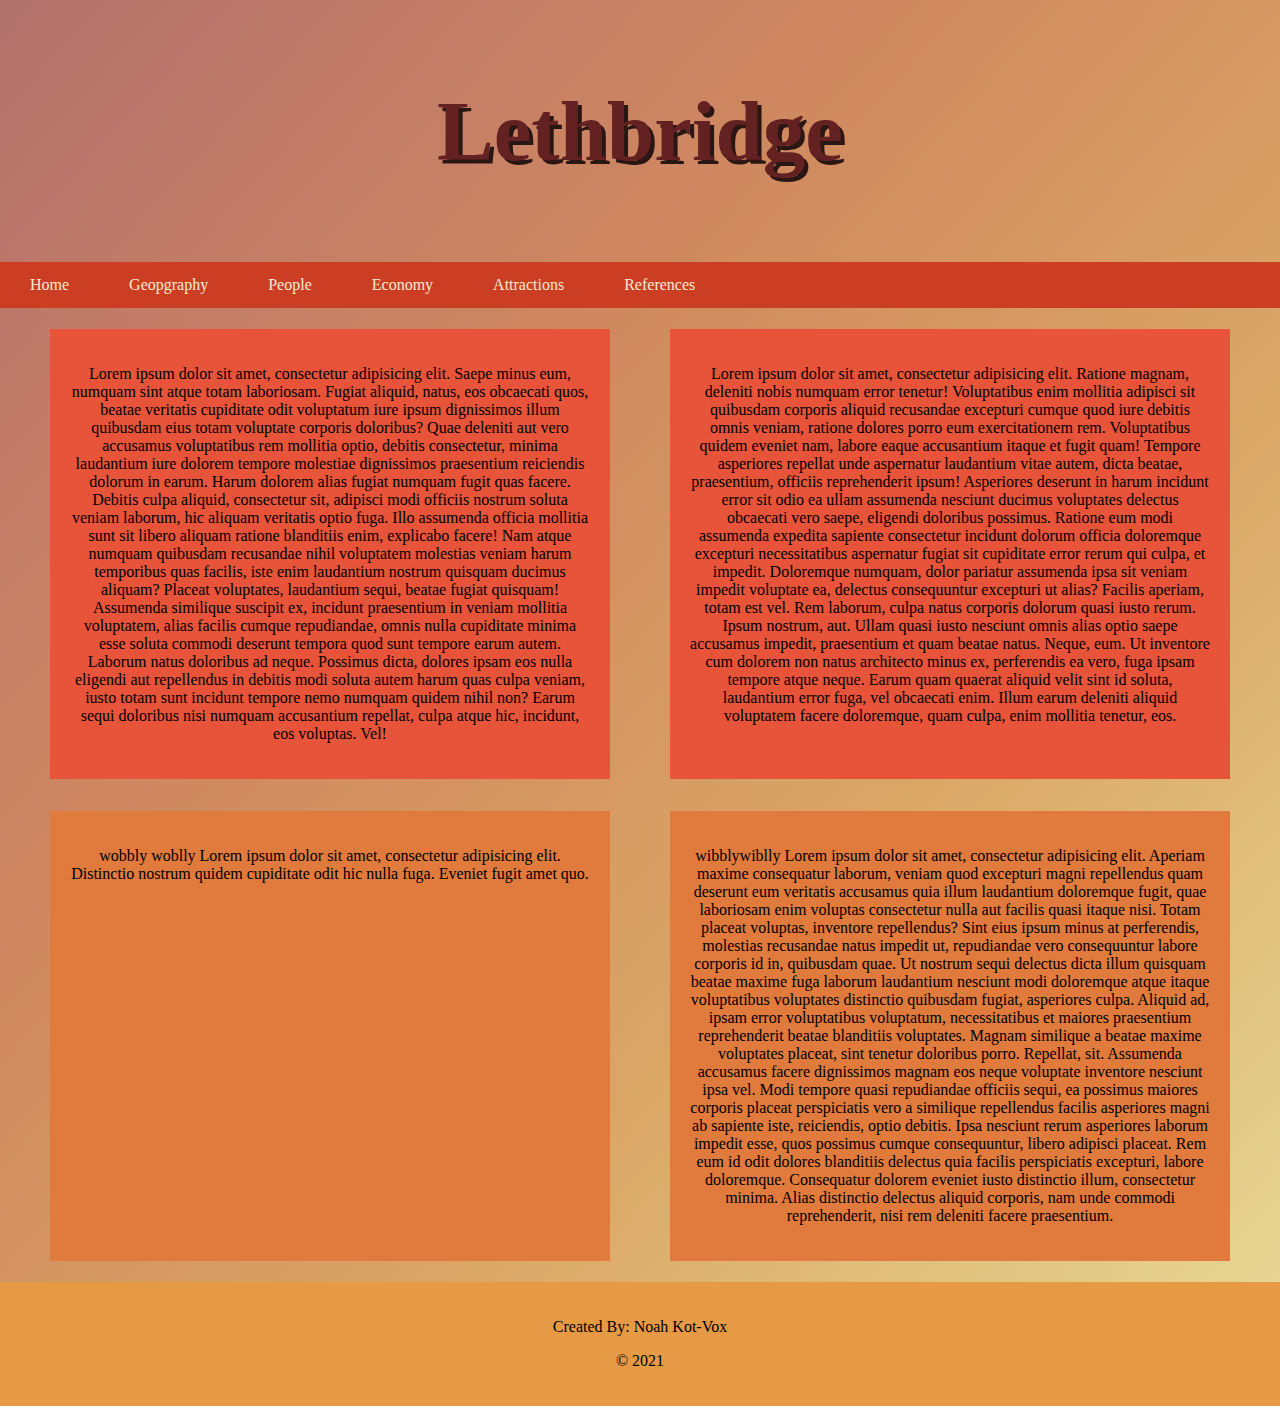
<file: webDevelopment/template.html>
<!doctype html>
<html>
<head>
<meta charset="utf-8">
<title>template</title>
	
<link href="css/styles_myHown.css" rel="stylesheet" type="text/css">
	
</head>

	
	
	
	
	
	
	
<body>
	
	
	<div id="head">
		<h1>Lethbridge</h1>
	</div>
	
	<nav>
	 <ul>
	  <li><a href="#">Home</a></li>
	  <li><a href="#">Geopgraphy</a></li>
	  <li><a href="#">People</a></li>
	  <li><a href="#">Economy</a></li>
	  <li><a href="#">Attractions</a></li> 
	  <li><a href="#">References</a></li>
	</ul> 
	</nav>
	

	
	<div class="flex-container">
	
		<div id="item3">
			<p>Lorem ipsum dolor sit amet, consectetur adipisicing elit. Saepe minus eum, numquam sint atque totam laboriosam. Fugiat aliquid, natus, eos obcaecati quos, beatae veritatis cupiditate odit voluptatum iure ipsum dignissimos illum quibusdam eius totam voluptate corporis doloribus? Quae deleniti aut vero accusamus voluptatibus rem mollitia optio, debitis consectetur, minima laudantium iure dolorem tempore molestiae dignissimos praesentium reiciendis dolorum in earum. Harum dolorem alias fugiat numquam fugit quas facere. Debitis culpa aliquid, consectetur sit, adipisci modi officiis nostrum soluta veniam laborum, hic aliquam veritatis optio fuga. Illo assumenda officia mollitia sunt sit libero aliquam ratione blanditiis enim, explicabo facere! Nam atque numquam quibusdam recusandae nihil voluptatem molestias veniam harum temporibus quas facilis, iste enim laudantium nostrum quisquam ducimus aliquam? Placeat voluptates, laudantium sequi, beatae fugiat quisquam! Assumenda similique suscipit ex, incidunt praesentium in veniam mollitia voluptatem, alias facilis cumque repudiandae, omnis nulla cupiditate minima esse soluta commodi deserunt tempora quod sunt tempore earum autem. Laborum natus doloribus ad neque. Possimus dicta, dolores ipsam eos nulla eligendi aut repellendus in debitis modi soluta autem harum quas culpa veniam, iusto totam sunt incidunt tempore nemo numquam quidem nihil non? Earum sequi doloribus nisi numquam accusantium repellat, culpa atque hic, incidunt, eos voluptas. Vel!</p>
		</div>
	
		<div id="item4">
			<p>Lorem ipsum dolor sit amet, consectetur adipisicing elit. Ratione magnam, deleniti nobis numquam error tenetur! Voluptatibus enim mollitia adipisci sit quibusdam corporis aliquid recusandae excepturi cumque quod iure debitis omnis veniam, ratione dolores porro eum exercitationem rem. Voluptatibus quidem eveniet nam, labore eaque accusantium itaque et fugit quam! Tempore asperiores repellat unde aspernatur laudantium vitae autem, dicta beatae, praesentium, officiis reprehenderit ipsum! Asperiores deserunt in harum incidunt error sit odio ea ullam assumenda nesciunt ducimus voluptates delectus obcaecati vero saepe, eligendi doloribus possimus. Ratione eum modi assumenda expedita sapiente consectetur incidunt dolorum officia doloremque excepturi necessitatibus aspernatur fugiat sit cupiditate error rerum qui culpa, et impedit. Doloremque numquam, dolor pariatur assumenda ipsa sit veniam impedit voluptate ea, delectus consequuntur excepturi ut alias? Facilis aperiam, totam est vel. Rem laborum, culpa natus corporis dolorum quasi iusto rerum. Ipsum nostrum, aut. Ullam quasi iusto nesciunt omnis alias optio saepe accusamus impedit, praesentium et quam beatae natus. Neque, eum. Ut inventore cum dolorem non natus architecto minus ex, perferendis ea vero, fuga ipsam tempore atque neque. Earum quam quaerat aliquid velit sint id soluta, laudantium error fuga, vel obcaecati enim. Illum earum deleniti aliquid voluptatem facere doloremque, quam culpa, enim mollitia tenetur, eos.</p>
		</div>
		
	</div>
	
	<div class="flex-container">
	<div id="item2"><p>wobbly woblly Lorem ipsum dolor sit amet, consectetur adipisicing elit. Distinctio nostrum quidem cupiditate odit hic nulla fuga. Eveniet fugit amet quo.</p></div>
		<div id="item1"><p>wibblywiblly Lorem ipsum dolor sit amet, consectetur adipisicing elit. Aperiam maxime consequatur laborum, veniam quod excepturi magni repellendus quam deserunt eum veritatis accusamus quia illum laudantium doloremque fugit, quae laboriosam enim voluptas consectetur nulla aut facilis quasi itaque nisi. Totam placeat voluptas, inventore repellendus? Sint eius ipsum minus at perferendis, molestias recusandae natus impedit ut, repudiandae vero consequuntur labore corporis id in, quibusdam quae. Ut nostrum sequi delectus dicta illum quisquam beatae maxime fuga laborum laudantium nesciunt modi doloremque atque itaque voluptatibus voluptates distinctio quibusdam fugiat, asperiores culpa. Aliquid ad, ipsam error voluptatibus voluptatum, necessitatibus et maiores praesentium reprehenderit beatae blanditiis voluptates. Magnam similique a beatae maxime voluptates placeat, sint tenetur doloribus porro. Repellat, sit. Assumenda accusamus facere dignissimos magnam eos neque voluptate inventore nesciunt ipsa vel. Modi tempore quasi repudiandae officiis sequi, ea possimus maiores corporis placeat perspiciatis vero a similique repellendus facilis asperiores magni ab sapiente iste, reiciendis, optio debitis. Ipsa nesciunt rerum asperiores laborum impedit esse, quos possimus cumque consequuntur, libero adipisci placeat. Rem eum id odit dolores blanditiis delectus quia facilis perspiciatis excepturi, labore doloremque. Consequatur dolorem eveniet iusto distinctio illum, consectetur minima. Alias distinctio delectus aliquid corporis, nam unde commodi reprehenderit, nisi rem deleniti facere praesentium.</p></div>
	</div>
	
	<footer>
		<p>Created By: Noah Kot-Vox</p>
			<p>&copy; 2021</p>
	</footer>
	
</body>
</html>
</file>
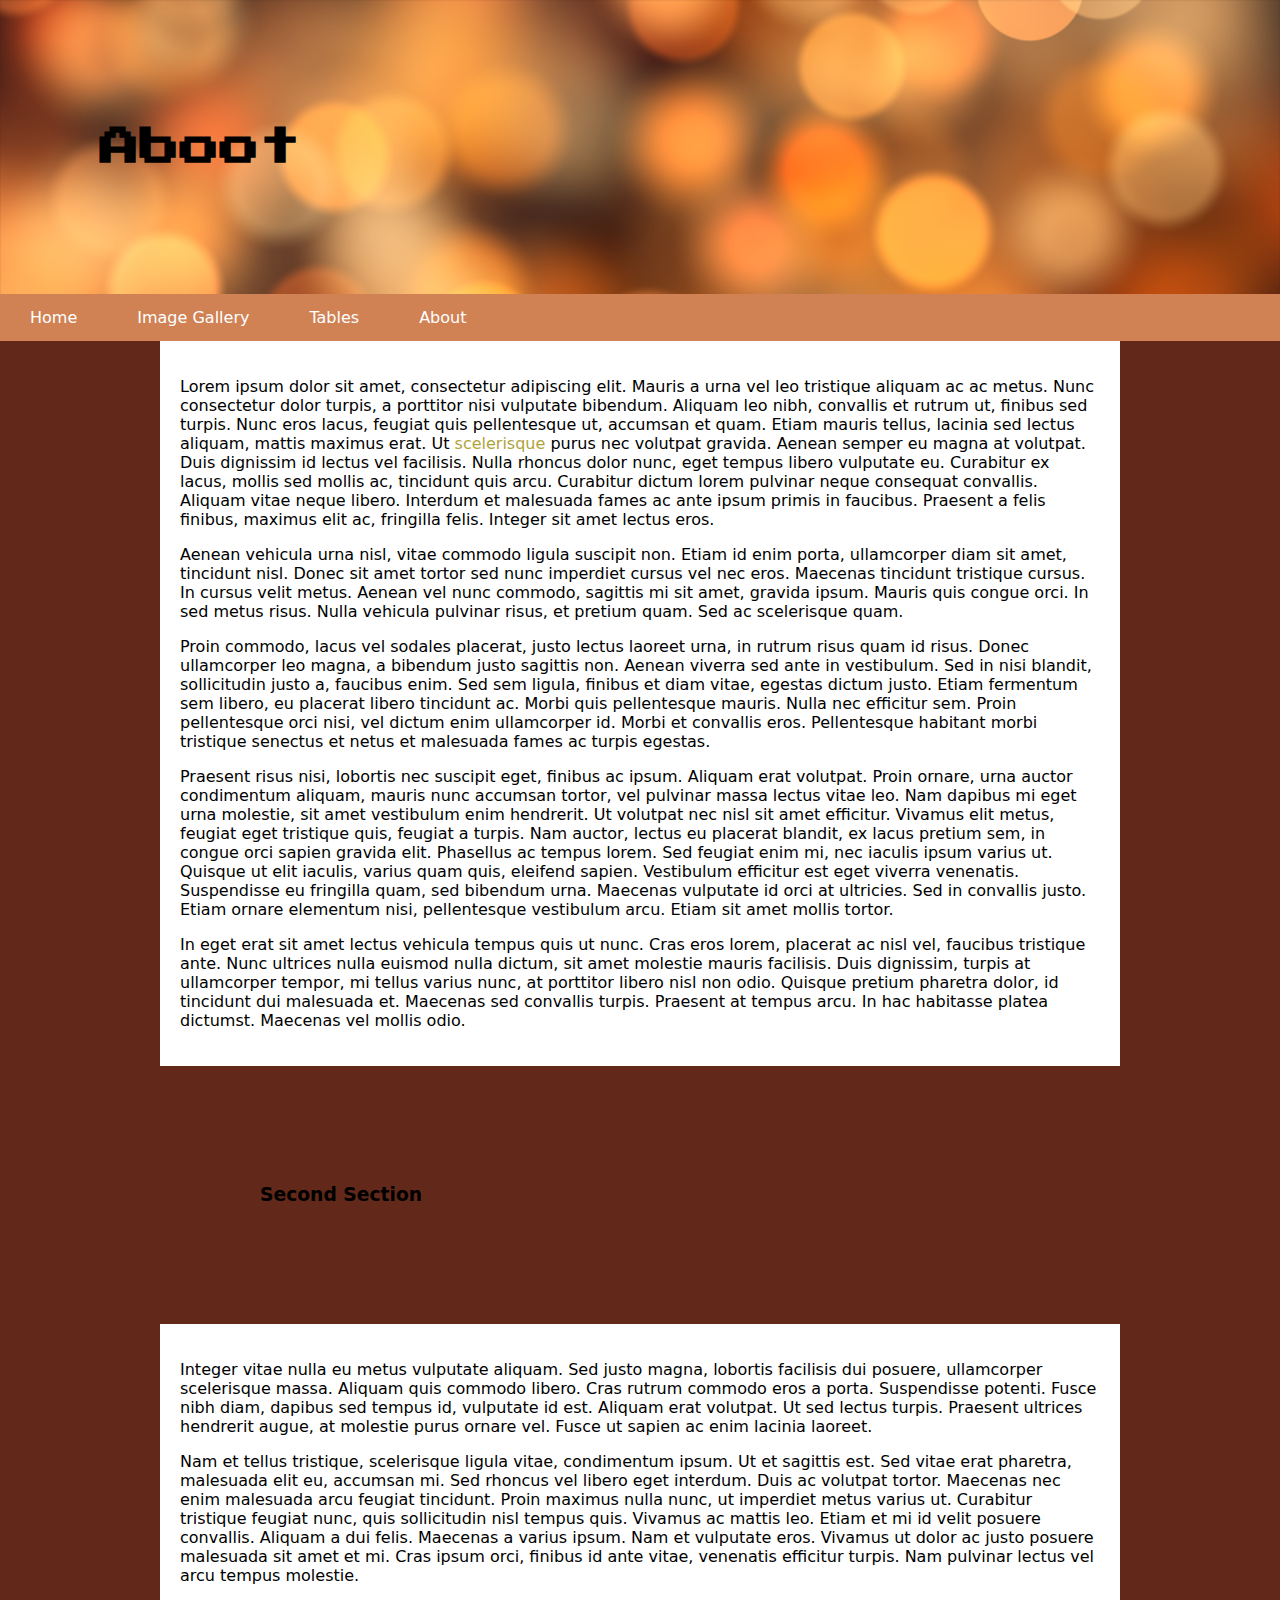
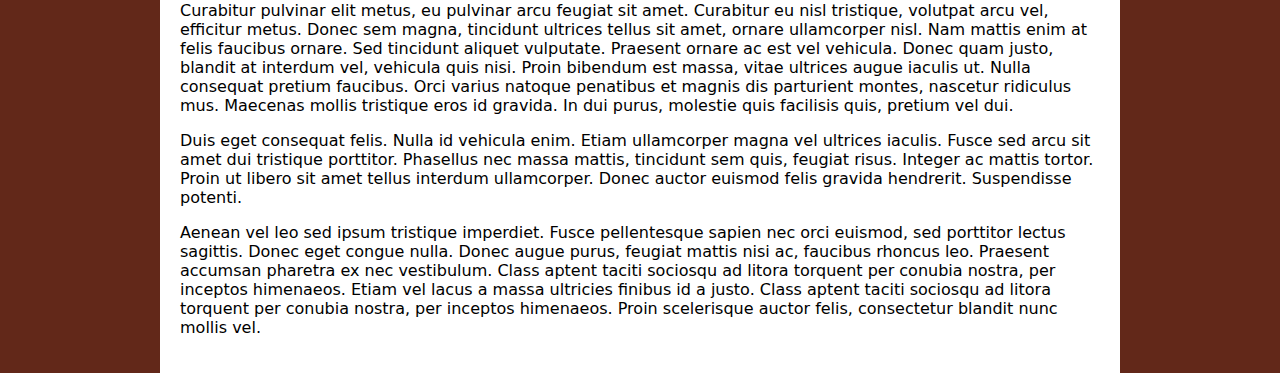
<file: websiteDev/about.html>
<!doctype html>
<html>
<head>
<meta charset="UTF-8">
<title>Site Organization</title>
	
	<!--MetaViewport tag-->
	<meta name="viewport" content="width=device-width, initial-scale=1">

	<!--link to Google Font-->
	
	<!--link to external css-->
	<link href="css/styles.css" rel="stylesheet" type="text/css">
	
</head>

<body>
	
	<div id="header">
		
		<h1>Aboot</h1>
		
	</div>

	<nav>
	 <ul>
	  <li><a href="index.html">Home</a></li>
	  <li><a href="gallery.html">Image Gallery</a></li>
	  <li><a href="tables.html">Tables</a></li>
	  <li><a href="#">About</a></li>
	</ul> 
	</nav>

<!-----------------------------First Section---------------------------->	
	
<div class="sect">

<p>Lorem ipsum dolor sit amet, consectetur adipiscing elit. Mauris a urna vel leo tristique aliquam ac ac metus. Nunc consectetur dolor turpis, a porttitor nisi vulputate bibendum. Aliquam leo nibh, convallis et rutrum ut, finibus sed turpis. Nunc eros lacus, feugiat quis pellentesque ut, accumsan et quam. Etiam mauris tellus, lacinia sed lectus aliquam, mattis maximus erat. Ut <a href="#">scelerisque</a> purus nec volutpat gravida. Aenean semper eu magna at volutpat. Duis dignissim id lectus vel facilisis. Nulla rhoncus dolor nunc, eget tempus libero vulputate eu. Curabitur ex lacus, mollis sed mollis ac, tincidunt quis arcu. Curabitur dictum lorem pulvinar neque consequat convallis. Aliquam vitae neque libero. Interdum et malesuada fames ac ante ipsum primis in faucibus. Praesent a felis finibus, maximus elit ac, fringilla felis. Integer sit amet lectus eros.</p>

<p>
Aenean vehicula urna nisl, vitae commodo ligula suscipit non. Etiam id enim porta, ullamcorper diam sit amet, tincidunt nisl. Donec sit amet tortor sed nunc imperdiet cursus vel nec eros. Maecenas tincidunt tristique cursus. In cursus velit metus. Aenean vel nunc commodo, sagittis mi sit amet, gravida ipsum. Mauris quis congue orci. In sed metus risus. Nulla vehicula pulvinar risus, et pretium quam. Sed ac scelerisque quam.</p>

<p>Proin commodo, lacus vel sodales placerat, justo lectus laoreet urna, in rutrum risus quam id risus. Donec ullamcorper leo magna, a bibendum justo sagittis non. Aenean viverra sed ante in vestibulum. Sed in nisi blandit, sollicitudin justo a, faucibus enim. Sed sem ligula, finibus et diam vitae, egestas dictum justo. Etiam fermentum sem libero, eu placerat libero tincidunt ac. Morbi quis pellentesque mauris. Nulla nec efficitur sem. Proin pellentesque orci nisi, vel dictum enim ullamcorper id. Morbi et convallis eros. Pellentesque habitant morbi tristique senectus et netus et malesuada fames ac turpis egestas.</p>

<p>Praesent risus nisi, lobortis nec suscipit eget, finibus ac ipsum. Aliquam erat volutpat. Proin ornare, urna auctor condimentum aliquam, mauris nunc accumsan tortor, vel pulvinar massa lectus vitae leo. Nam dapibus mi eget urna molestie, sit amet vestibulum enim hendrerit. Ut volutpat nec nisl sit amet efficitur. Vivamus elit metus, feugiat eget tristique quis, feugiat a turpis. Nam auctor, lectus eu placerat blandit, ex lacus pretium sem, in congue orci sapien gravida elit. Phasellus ac tempus lorem. Sed feugiat enim mi, nec iaculis ipsum varius ut. Quisque ut elit iaculis, varius quam quis, eleifend sapien. Vestibulum efficitur est eget viverra venenatis. Suspendisse eu fringilla quam, sed bibendum urna. Maecenas vulputate id orci at ultricies. Sed in convallis justo. Etiam ornare elementum nisi, pellentesque vestibulum arcu. Etiam sit amet mollis tortor.</p>

<p>In eget erat sit amet lectus vehicula tempus quis ut nunc. Cras eros lorem, placerat ac nisl vel, faucibus tristique ante. Nunc ultrices nulla euismod nulla dictum, sit amet molestie mauris facilisis. Duis dignissim, turpis at ullamcorper tempor, mi tellus varius nunc, at porttitor libero nisl non odio. Quisque pretium pharetra dolor, id tincidunt dui malesuada et. Maecenas sed convallis turpis. Praesent at tempus arcu. In hac habitasse platea dictumst. Maecenas vel mollis odio.</p> 
</div>	

	
	
<!-----------------------------Second Section---------------------------->	
<div id="subHead">
	<h3>Second Section</h3>	
</div>
	
<div class="sect">	
	<p>Integer vitae nulla eu metus vulputate aliquam. Sed justo magna, lobortis facilisis dui posuere, ullamcorper scelerisque massa. Aliquam quis commodo libero. Cras rutrum commodo eros a porta. Suspendisse potenti. Fusce nibh diam, dapibus sed tempus id, vulputate id est. Aliquam erat volutpat. Ut sed lectus turpis. Praesent ultrices hendrerit augue, at molestie purus ornare vel. Fusce ut sapien ac enim lacinia laoreet.</p>

	<p>Nam et tellus tristique, scelerisque ligula vitae, condimentum ipsum. Ut et sagittis est. Sed vitae erat pharetra, malesuada elit eu, accumsan mi. Sed rhoncus vel libero eget interdum. Duis ac volutpat tortor. Maecenas nec enim malesuada arcu feugiat tincidunt. Proin maximus nulla nunc, ut imperdiet metus varius ut. Curabitur tristique feugiat nunc, quis sollicitudin nisl tempus quis. Vivamus ac mattis leo. Etiam et mi id velit posuere convallis. Aliquam a dui felis. Maecenas a varius ipsum. Nam et vulputate eros. Vivamus ut dolor ac justo posuere malesuada sit amet et mi. Cras ipsum orci, finibus id ante vitae, venenatis efficitur turpis. Nam pulvinar lectus vel arcu tempus molestie.</p>

	<p>Curabitur pulvinar elit metus, eu pulvinar arcu feugiat sit amet. Curabitur eu nisl tristique, volutpat arcu vel, efficitur metus. Donec sem magna, tincidunt ultrices tellus sit amet, ornare ullamcorper nisl. Nam mattis enim at felis faucibus ornare. Sed tincidunt aliquet vulputate. Praesent ornare ac est vel vehicula. Donec quam justo, blandit at interdum vel, vehicula quis nisi. Proin bibendum est massa, vitae ultrices augue iaculis ut. Nulla consequat pretium faucibus. Orci varius natoque penatibus et magnis dis parturient montes, nascetur ridiculus mus. Maecenas mollis tristique eros id gravida. In dui purus, molestie quis facilisis quis, pretium vel dui.</p>

	<p>Duis eget consequat felis. Nulla id vehicula enim. Etiam ullamcorper magna vel ultrices iaculis. Fusce sed arcu sit amet dui tristique porttitor. Phasellus nec massa mattis, tincidunt sem quis, feugiat risus. Integer ac mattis tortor. Proin ut libero sit amet tellus interdum ullamcorper. Donec auctor euismod felis gravida hendrerit. Suspendisse potenti.</p>

	<p>Aenean vel leo sed ipsum tristique imperdiet. Fusce pellentesque sapien nec orci euismod, sed porttitor lectus sagittis. Donec eget congue nulla. Donec augue purus, feugiat mattis nisi ac, faucibus rhoncus leo. Praesent accumsan pharetra ex nec vestibulum. Class aptent taciti sociosqu ad litora torquent per conubia nostra, per inceptos himenaeos. Etiam vel lacus a massa ultricies finibus id a justo. Class aptent taciti sociosqu ad litora torquent per conubia nostra, per inceptos himenaeos. Proin scelerisque auctor felis, consectetur blandit nunc mollis vel. </p>

</div>

	
</body>
</html>
</file>
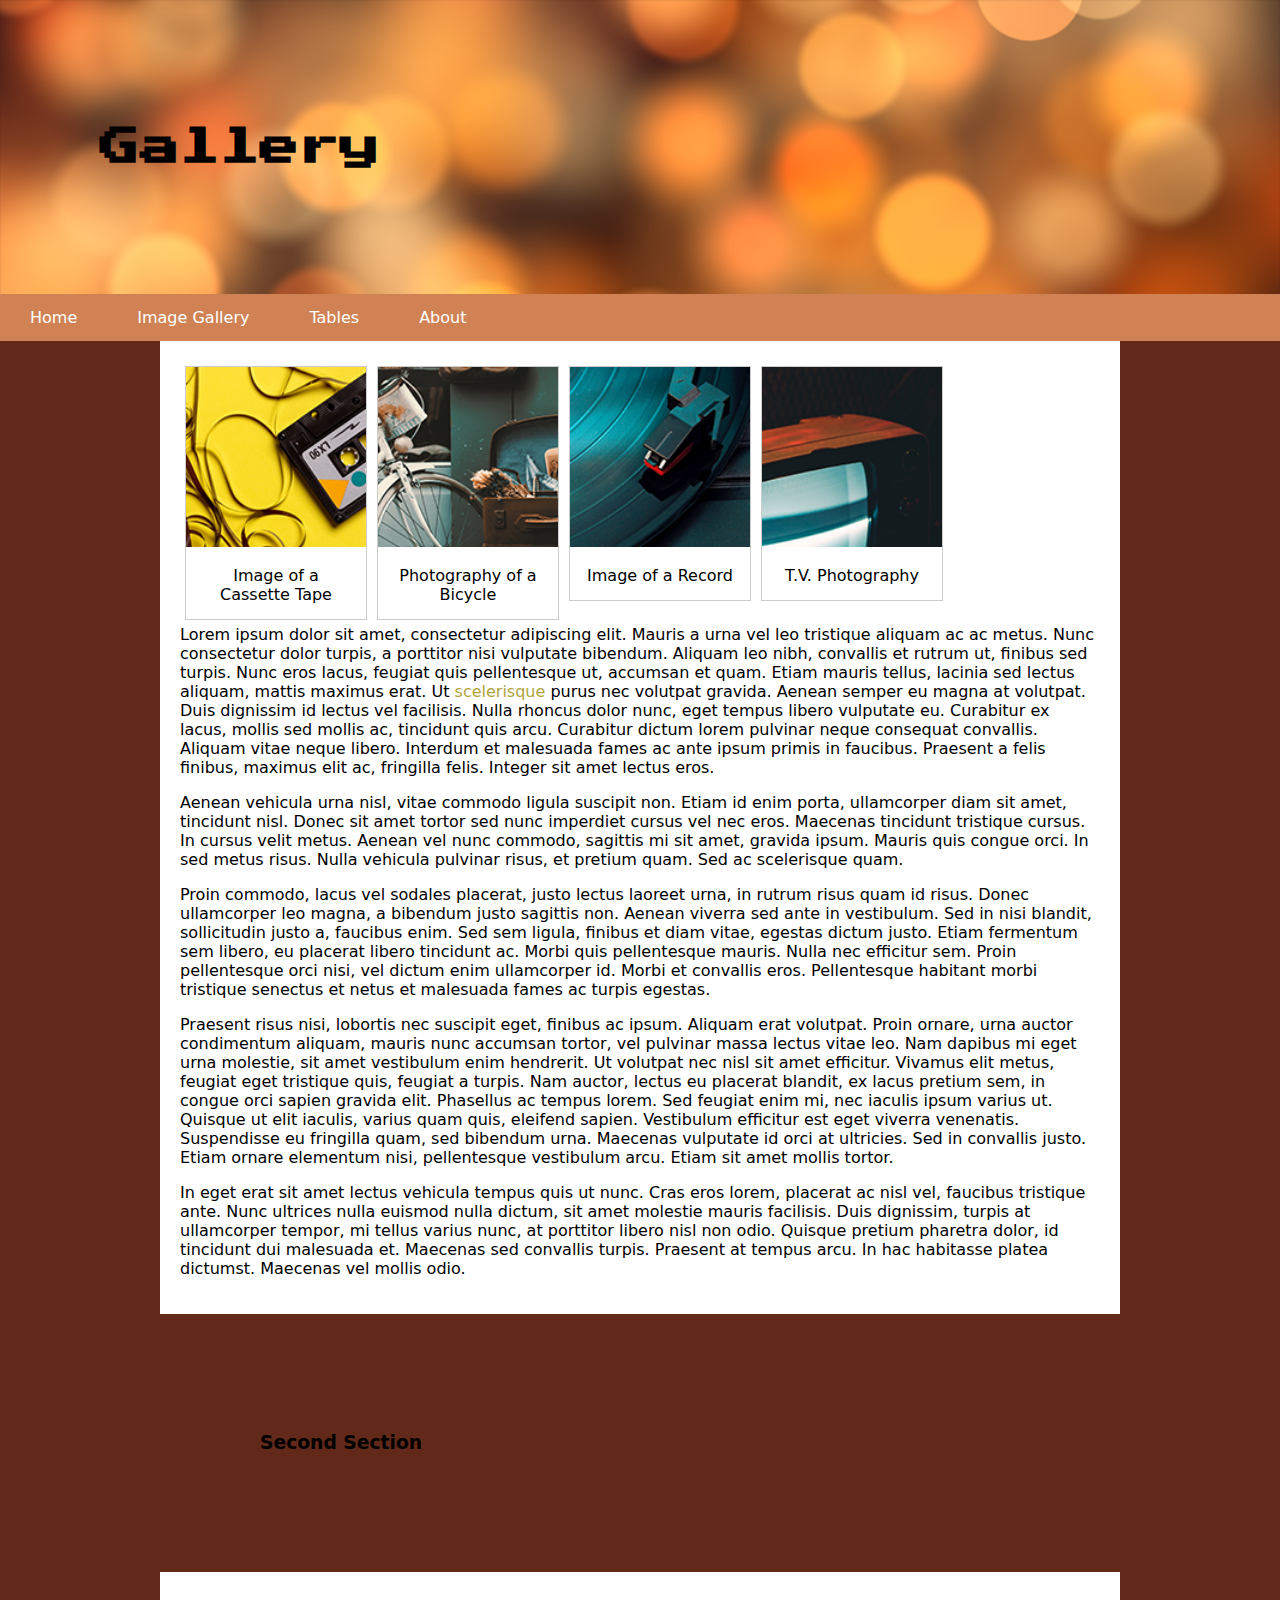
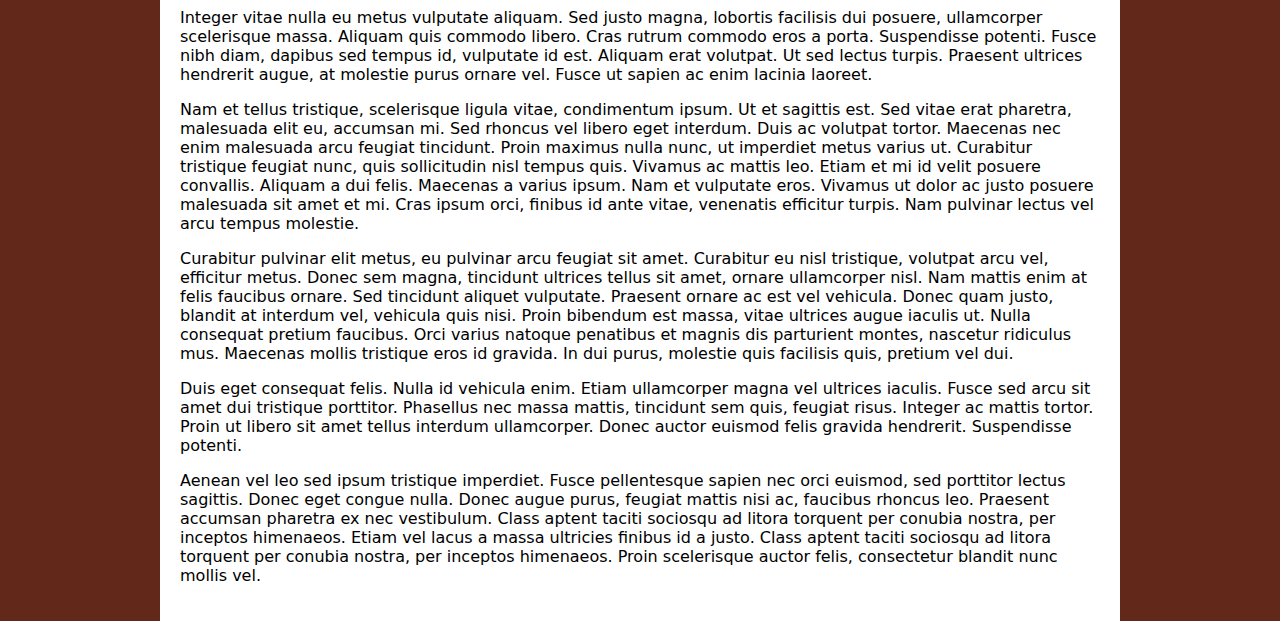
<file: websiteDev/gallery.html>
<!doctype html>
<html>
<head>
<meta charset="UTF-8">
<title>Site Organization</title>
	
	<!--MetaViewport tag-->
	<meta name="viewport" content="width=device-width, initial-scale=1">

	<!--link to Google Font-->
	
	<!--link to external css-->
	<link href="css/styles.css" rel="stylesheet" type="text/css">
	
</head>

<body>
	
	<div id="header">
		
		<h1>Gallery</h1>
		
	</div>

	<nav>
	 <ul>
	  <li><a href="index.html">Home</a></li>
	  <li><a href="#">Image Gallery</a></li>
	  <li><a href="tables.html">Tables</a></li>
	  <li><a href="about.html">About</a></li>
	</ul> 
	</nav>

<!-----------------------------First Section---------------------------->	
	
<div class="sect">

	<div class="gallery">
	<div class="imgBlock">
		<a target="_blank" href="images/imageGallery/cassette.jpg"> <img src="images/imageGallery/cassetteThumb.jpg" alt="cassette"></a>
		<div class="desc">Image of a Cassette Tape</div>
	</div>
</div>
<div class="gallery">
	<div class="imgBlock">
		<a target="_blank" href="images/imageGallery/bicycle.jpg"><img src="images/imageGallery/bicycleThumb.jpg" alt="bike"></a>
		<div class="desc">Photography of a Bicycle</div>
	</div>
</div>
<div class="gallery">
	<div class="imgBlock">
		<a target="_blank" href="images/imageGallery/record.jpg"><img src="images/imageGallery/recordThumb.jpg" alt="reord"></a>
		<div class="desc">Image of a Record</div>
	</div>
</div>
<div class="gallery">
	<div class="imgBlock">
		<a target="_blank" href="images/imageGallery/tv.jpg"><img src="images/imageGallery/tvThumb.jpg" alt="tv"></a>
		<div class="desc">T.V. Photography</div>
	</div>
</div>
	
<p class="clearIt">Lorem ipsum dolor sit amet, consectetur adipiscing elit. Mauris a urna vel leo tristique aliquam ac ac metus. Nunc consectetur dolor turpis, a porttitor nisi vulputate bibendum. Aliquam leo nibh, convallis et rutrum ut, finibus sed turpis. Nunc eros lacus, feugiat quis pellentesque ut, accumsan et quam. Etiam mauris tellus, lacinia sed lectus aliquam, mattis maximus erat. Ut <a href="#">scelerisque</a> purus nec volutpat gravida. Aenean semper eu magna at volutpat. Duis dignissim id lectus vel facilisis. Nulla rhoncus dolor nunc, eget tempus libero vulputate eu. Curabitur ex lacus, mollis sed mollis ac, tincidunt quis arcu. Curabitur dictum lorem pulvinar neque consequat convallis. Aliquam vitae neque libero. Interdum et malesuada fames ac ante ipsum primis in faucibus. Praesent a felis finibus, maximus elit ac, fringilla felis. Integer sit amet lectus eros.</p>

<p>
Aenean vehicula urna nisl, vitae commodo ligula suscipit non. Etiam id enim porta, ullamcorper diam sit amet, tincidunt nisl. Donec sit amet tortor sed nunc imperdiet cursus vel nec eros. Maecenas tincidunt tristique cursus. In cursus velit metus. Aenean vel nunc commodo, sagittis mi sit amet, gravida ipsum. Mauris quis congue orci. In sed metus risus. Nulla vehicula pulvinar risus, et pretium quam. Sed ac scelerisque quam.</p>

<p>Proin commodo, lacus vel sodales placerat, justo lectus laoreet urna, in rutrum risus quam id risus. Donec ullamcorper leo magna, a bibendum justo sagittis non. Aenean viverra sed ante in vestibulum. Sed in nisi blandit, sollicitudin justo a, faucibus enim. Sed sem ligula, finibus et diam vitae, egestas dictum justo. Etiam fermentum sem libero, eu placerat libero tincidunt ac. Morbi quis pellentesque mauris. Nulla nec efficitur sem. Proin pellentesque orci nisi, vel dictum enim ullamcorper id. Morbi et convallis eros. Pellentesque habitant morbi tristique senectus et netus et malesuada fames ac turpis egestas.</p>

<p>Praesent risus nisi, lobortis nec suscipit eget, finibus ac ipsum. Aliquam erat volutpat. Proin ornare, urna auctor condimentum aliquam, mauris nunc accumsan tortor, vel pulvinar massa lectus vitae leo. Nam dapibus mi eget urna molestie, sit amet vestibulum enim hendrerit. Ut volutpat nec nisl sit amet efficitur. Vivamus elit metus, feugiat eget tristique quis, feugiat a turpis. Nam auctor, lectus eu placerat blandit, ex lacus pretium sem, in congue orci sapien gravida elit. Phasellus ac tempus lorem. Sed feugiat enim mi, nec iaculis ipsum varius ut. Quisque ut elit iaculis, varius quam quis, eleifend sapien. Vestibulum efficitur est eget viverra venenatis. Suspendisse eu fringilla quam, sed bibendum urna. Maecenas vulputate id orci at ultricies. Sed in convallis justo. Etiam ornare elementum nisi, pellentesque vestibulum arcu. Etiam sit amet mollis tortor.</p>

<p>In eget erat sit amet lectus vehicula tempus quis ut nunc. Cras eros lorem, placerat ac nisl vel, faucibus tristique ante. Nunc ultrices nulla euismod nulla dictum, sit amet molestie mauris facilisis. Duis dignissim, turpis at ullamcorper tempor, mi tellus varius nunc, at porttitor libero nisl non odio. Quisque pretium pharetra dolor, id tincidunt dui malesuada et. Maecenas sed convallis turpis. Praesent at tempus arcu. In hac habitasse platea dictumst. Maecenas vel mollis odio.</p> 
</div>	

	
	
<!-----------------------------Second Section---------------------------->	
<div id="subHead">
	<h3>Second Section</h3>	
</div>
	
<div class="sect">	
	<p>Integer vitae nulla eu metus vulputate aliquam. Sed justo magna, lobortis facilisis dui posuere, ullamcorper scelerisque massa. Aliquam quis commodo libero. Cras rutrum commodo eros a porta. Suspendisse potenti. Fusce nibh diam, dapibus sed tempus id, vulputate id est. Aliquam erat volutpat. Ut sed lectus turpis. Praesent ultrices hendrerit augue, at molestie purus ornare vel. Fusce ut sapien ac enim lacinia laoreet.</p>

	<p>Nam et tellus tristique, scelerisque ligula vitae, condimentum ipsum. Ut et sagittis est. Sed vitae erat pharetra, malesuada elit eu, accumsan mi. Sed rhoncus vel libero eget interdum. Duis ac volutpat tortor. Maecenas nec enim malesuada arcu feugiat tincidunt. Proin maximus nulla nunc, ut imperdiet metus varius ut. Curabitur tristique feugiat nunc, quis sollicitudin nisl tempus quis. Vivamus ac mattis leo. Etiam et mi id velit posuere convallis. Aliquam a dui felis. Maecenas a varius ipsum. Nam et vulputate eros. Vivamus ut dolor ac justo posuere malesuada sit amet et mi. Cras ipsum orci, finibus id ante vitae, venenatis efficitur turpis. Nam pulvinar lectus vel arcu tempus molestie.</p>

	<p>Curabitur pulvinar elit metus, eu pulvinar arcu feugiat sit amet. Curabitur eu nisl tristique, volutpat arcu vel, efficitur metus. Donec sem magna, tincidunt ultrices tellus sit amet, ornare ullamcorper nisl. Nam mattis enim at felis faucibus ornare. Sed tincidunt aliquet vulputate. Praesent ornare ac est vel vehicula. Donec quam justo, blandit at interdum vel, vehicula quis nisi. Proin bibendum est massa, vitae ultrices augue iaculis ut. Nulla consequat pretium faucibus. Orci varius natoque penatibus et magnis dis parturient montes, nascetur ridiculus mus. Maecenas mollis tristique eros id gravida. In dui purus, molestie quis facilisis quis, pretium vel dui.</p>

	<p>Duis eget consequat felis. Nulla id vehicula enim. Etiam ullamcorper magna vel ultrices iaculis. Fusce sed arcu sit amet dui tristique porttitor. Phasellus nec massa mattis, tincidunt sem quis, feugiat risus. Integer ac mattis tortor. Proin ut libero sit amet tellus interdum ullamcorper. Donec auctor euismod felis gravida hendrerit. Suspendisse potenti.</p>

	<p>Aenean vel leo sed ipsum tristique imperdiet. Fusce pellentesque sapien nec orci euismod, sed porttitor lectus sagittis. Donec eget congue nulla. Donec augue purus, feugiat mattis nisi ac, faucibus rhoncus leo. Praesent accumsan pharetra ex nec vestibulum. Class aptent taciti sociosqu ad litora torquent per conubia nostra, per inceptos himenaeos. Etiam vel lacus a massa ultricies finibus id a justo. Class aptent taciti sociosqu ad litora torquent per conubia nostra, per inceptos himenaeos. Proin scelerisque auctor felis, consectetur blandit nunc mollis vel. </p>

</div>

	
</body>
</html>
</file>
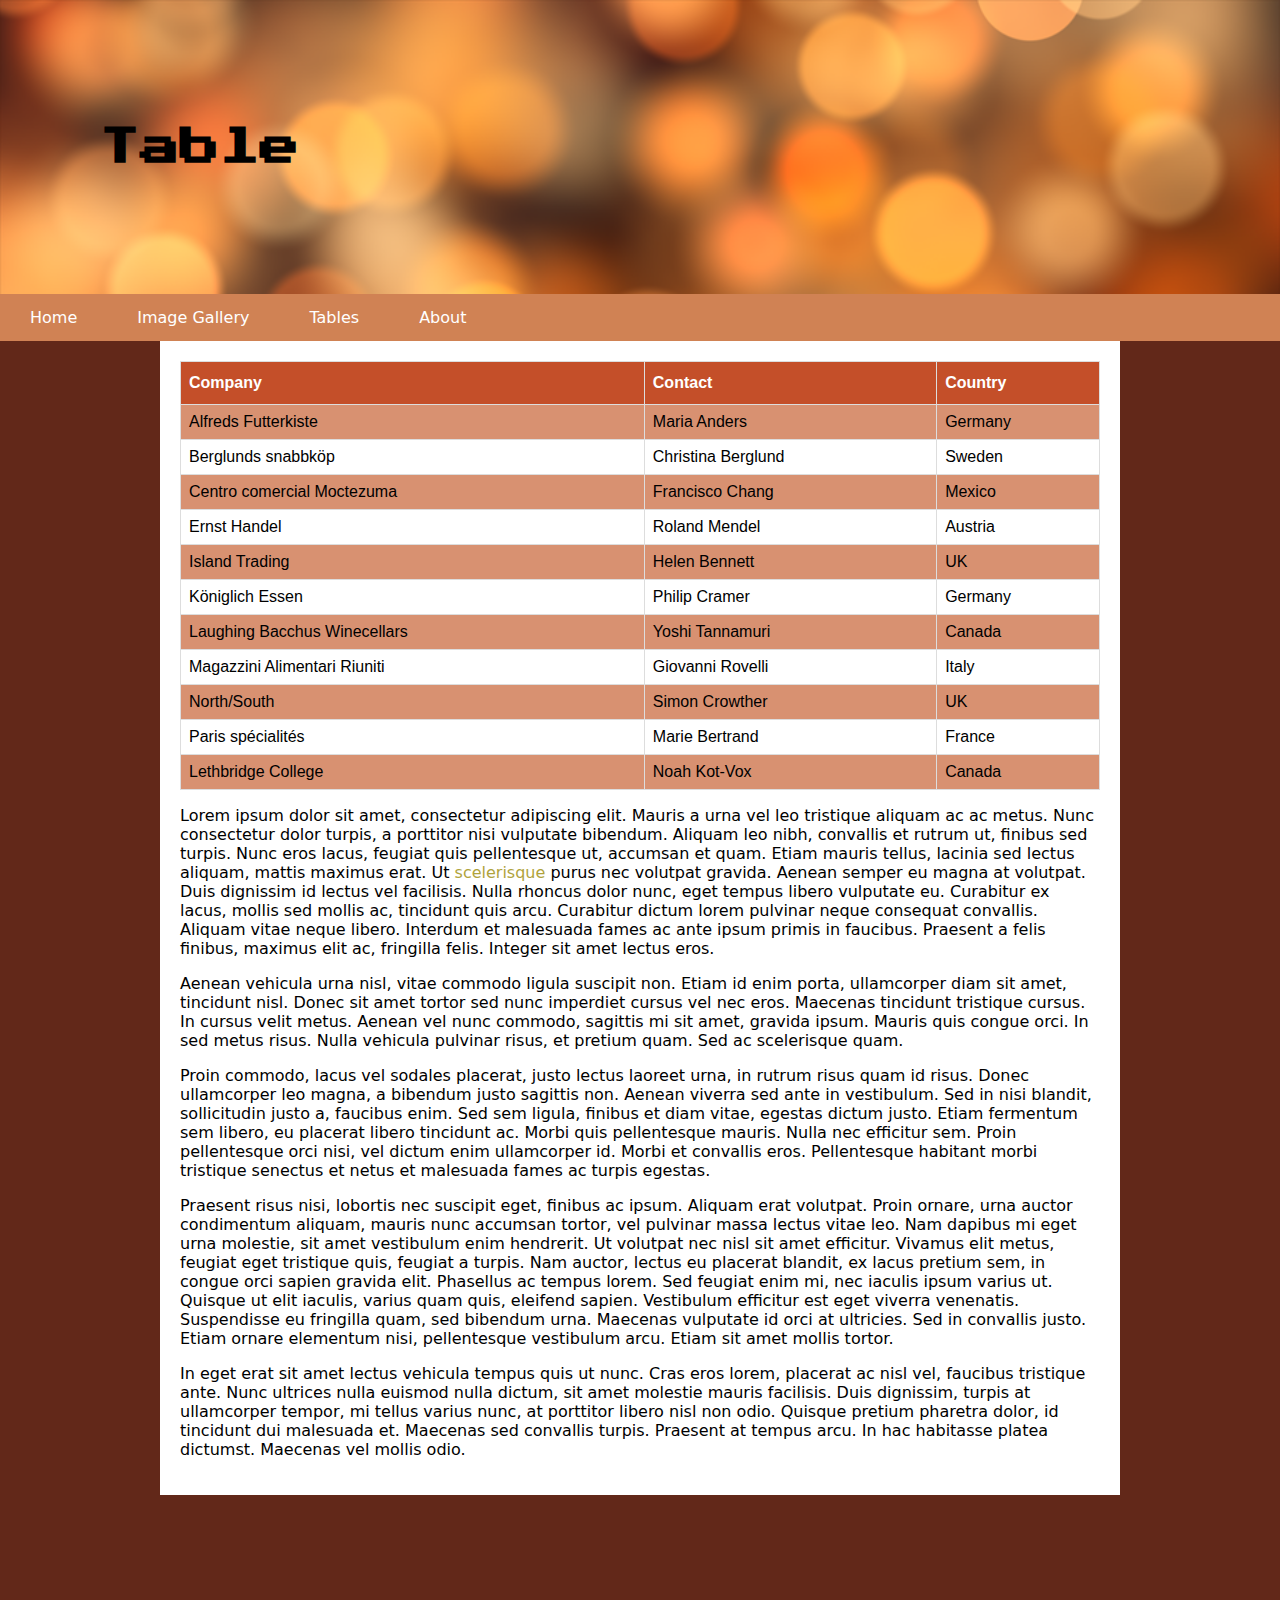
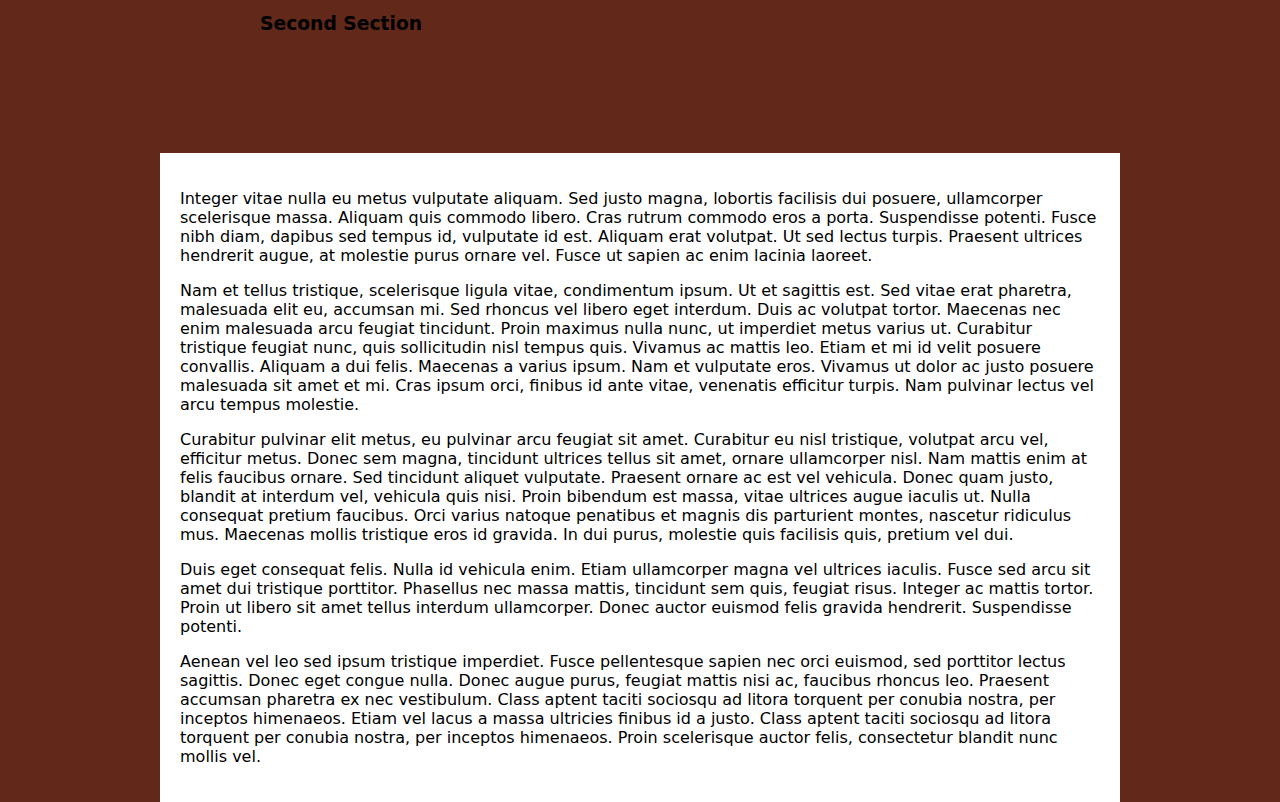
<file: websiteDev/tables.html>
<!doctype html>
<html>
<head>
<meta charset="UTF-8">
<title>Site Organization</title>
	
	<!--MetaViewport tag-->
	<meta name="viewport" content="width=device-width, initial-scale=1">

	<!--link to Google Font-->
	
	<!--link to external css-->
	<link href="css/styles.css" rel="stylesheet" type="text/css">
	
</head>

<body>
	
	<div id="header">
		
		<h1>Table</h1>
		
	</div>

	<nav>
	 <ul>
	  <li><a href="index.html">Home</a></li>
	  <li><a href="gallery.html">Image Gallery</a></li>
	  <li><a href="#">Tables</a></li>
	  <li><a href="about.html">About</a></li>
	</ul> 
	</nav>

<!-----------------------------First Section---------------------------->	
	
<div class="sect">

	<table id="customers">
	<tr>
		<th>Company</th>
		<th>Contact</th>
		<th>Country</th>
	</tr>
	<tr>
		<td>Alfreds Futterkiste</td>
		<td>Maria Anders</td>
		<td>Germany</td>
	</tr>
	<tr class="alt">
		<td>Berglunds snabbköp</td>
		<td>Christina Berglund</td>
		<td>Sweden</td>
	</tr>
	<tr>
		<td>Centro comercial Moctezuma</td>
		<td>Francisco Chang</td>
		<td>Mexico</td>
	</tr>
	<tr class="alt">
		<td>Ernst Handel</td>
		<td>Roland Mendel</td>
		<td>Austria</td>
	</tr>
	<tr>
		<td>Island Trading</td>
		<td>Helen Bennett</td>
		<td>UK</td>
	</tr>
		<tr class="alt">
		<td>Königlich Essen</td>
		<td>Philip Cramer</td>
		<td>Germany</td>
	</tr>
	<tr>
		<td>Laughing Bacchus Winecellars</td>
		<td>Yoshi Tannamuri</td>
		<td>Canada</td>
	</tr>
	<tr class="alt">
		<td>Magazzini Alimentari Riuniti</td>
		<td>Giovanni Rovelli</td>
		<td>Italy</td>
	</tr>
	<tr>
		<td>North/South</td>
		<td>Simon Crowther</td>
		<td>UK</td>
	</tr>
	<tr class="alt">
		<td>Paris spécialités</td>
		<td>Marie Bertrand</td>
		<td>France</td>
	</tr>
	<tr class="alt">
		<td>Lethbridge College</td>
		<td>Noah Kot-Vox</td>
		<td>Canada</td>
	</tr>
</table>
	
	
<p>Lorem ipsum dolor sit amet, consectetur adipiscing elit. Mauris a urna vel leo tristique aliquam ac ac metus. Nunc consectetur dolor turpis, a porttitor nisi vulputate bibendum. Aliquam leo nibh, convallis et rutrum ut, finibus sed turpis. Nunc eros lacus, feugiat quis pellentesque ut, accumsan et quam. Etiam mauris tellus, lacinia sed lectus aliquam, mattis maximus erat. Ut <a href="#">scelerisque</a> purus nec volutpat gravida. Aenean semper eu magna at volutpat. Duis dignissim id lectus vel facilisis. Nulla rhoncus dolor nunc, eget tempus libero vulputate eu. Curabitur ex lacus, mollis sed mollis ac, tincidunt quis arcu. Curabitur dictum lorem pulvinar neque consequat convallis. Aliquam vitae neque libero. Interdum et malesuada fames ac ante ipsum primis in faucibus. Praesent a felis finibus, maximus elit ac, fringilla felis. Integer sit amet lectus eros.</p>

<p>
Aenean vehicula urna nisl, vitae commodo ligula suscipit non. Etiam id enim porta, ullamcorper diam sit amet, tincidunt nisl. Donec sit amet tortor sed nunc imperdiet cursus vel nec eros. Maecenas tincidunt tristique cursus. In cursus velit metus. Aenean vel nunc commodo, sagittis mi sit amet, gravida ipsum. Mauris quis congue orci. In sed metus risus. Nulla vehicula pulvinar risus, et pretium quam. Sed ac scelerisque quam.</p>

<p>Proin commodo, lacus vel sodales placerat, justo lectus laoreet urna, in rutrum risus quam id risus. Donec ullamcorper leo magna, a bibendum justo sagittis non. Aenean viverra sed ante in vestibulum. Sed in nisi blandit, sollicitudin justo a, faucibus enim. Sed sem ligula, finibus et diam vitae, egestas dictum justo. Etiam fermentum sem libero, eu placerat libero tincidunt ac. Morbi quis pellentesque mauris. Nulla nec efficitur sem. Proin pellentesque orci nisi, vel dictum enim ullamcorper id. Morbi et convallis eros. Pellentesque habitant morbi tristique senectus et netus et malesuada fames ac turpis egestas.</p>

<p>Praesent risus nisi, lobortis nec suscipit eget, finibus ac ipsum. Aliquam erat volutpat. Proin ornare, urna auctor condimentum aliquam, mauris nunc accumsan tortor, vel pulvinar massa lectus vitae leo. Nam dapibus mi eget urna molestie, sit amet vestibulum enim hendrerit. Ut volutpat nec nisl sit amet efficitur. Vivamus elit metus, feugiat eget tristique quis, feugiat a turpis. Nam auctor, lectus eu placerat blandit, ex lacus pretium sem, in congue orci sapien gravida elit. Phasellus ac tempus lorem. Sed feugiat enim mi, nec iaculis ipsum varius ut. Quisque ut elit iaculis, varius quam quis, eleifend sapien. Vestibulum efficitur est eget viverra venenatis. Suspendisse eu fringilla quam, sed bibendum urna. Maecenas vulputate id orci at ultricies. Sed in convallis justo. Etiam ornare elementum nisi, pellentesque vestibulum arcu. Etiam sit amet mollis tortor.</p>

<p>In eget erat sit amet lectus vehicula tempus quis ut nunc. Cras eros lorem, placerat ac nisl vel, faucibus tristique ante. Nunc ultrices nulla euismod nulla dictum, sit amet molestie mauris facilisis. Duis dignissim, turpis at ullamcorper tempor, mi tellus varius nunc, at porttitor libero nisl non odio. Quisque pretium pharetra dolor, id tincidunt dui malesuada et. Maecenas sed convallis turpis. Praesent at tempus arcu. In hac habitasse platea dictumst. Maecenas vel mollis odio.</p> 
</div>	

	
	
<!-----------------------------Second Section---------------------------->	
<div id="subHead">
	<h3>Second Section</h3>	
</div>
	
<div class="sect">	
	<p>Integer vitae nulla eu metus vulputate aliquam. Sed justo magna, lobortis facilisis dui posuere, ullamcorper scelerisque massa. Aliquam quis commodo libero. Cras rutrum commodo eros a porta. Suspendisse potenti. Fusce nibh diam, dapibus sed tempus id, vulputate id est. Aliquam erat volutpat. Ut sed lectus turpis. Praesent ultrices hendrerit augue, at molestie purus ornare vel. Fusce ut sapien ac enim lacinia laoreet.</p>

	<p>Nam et tellus tristique, scelerisque ligula vitae, condimentum ipsum. Ut et sagittis est. Sed vitae erat pharetra, malesuada elit eu, accumsan mi. Sed rhoncus vel libero eget interdum. Duis ac volutpat tortor. Maecenas nec enim malesuada arcu feugiat tincidunt. Proin maximus nulla nunc, ut imperdiet metus varius ut. Curabitur tristique feugiat nunc, quis sollicitudin nisl tempus quis. Vivamus ac mattis leo. Etiam et mi id velit posuere convallis. Aliquam a dui felis. Maecenas a varius ipsum. Nam et vulputate eros. Vivamus ut dolor ac justo posuere malesuada sit amet et mi. Cras ipsum orci, finibus id ante vitae, venenatis efficitur turpis. Nam pulvinar lectus vel arcu tempus molestie.</p>

	<p>Curabitur pulvinar elit metus, eu pulvinar arcu feugiat sit amet. Curabitur eu nisl tristique, volutpat arcu vel, efficitur metus. Donec sem magna, tincidunt ultrices tellus sit amet, ornare ullamcorper nisl. Nam mattis enim at felis faucibus ornare. Sed tincidunt aliquet vulputate. Praesent ornare ac est vel vehicula. Donec quam justo, blandit at interdum vel, vehicula quis nisi. Proin bibendum est massa, vitae ultrices augue iaculis ut. Nulla consequat pretium faucibus. Orci varius natoque penatibus et magnis dis parturient montes, nascetur ridiculus mus. Maecenas mollis tristique eros id gravida. In dui purus, molestie quis facilisis quis, pretium vel dui.</p>

	<p>Duis eget consequat felis. Nulla id vehicula enim. Etiam ullamcorper magna vel ultrices iaculis. Fusce sed arcu sit amet dui tristique porttitor. Phasellus nec massa mattis, tincidunt sem quis, feugiat risus. Integer ac mattis tortor. Proin ut libero sit amet tellus interdum ullamcorper. Donec auctor euismod felis gravida hendrerit. Suspendisse potenti.</p>

	<p>Aenean vel leo sed ipsum tristique imperdiet. Fusce pellentesque sapien nec orci euismod, sed porttitor lectus sagittis. Donec eget congue nulla. Donec augue purus, feugiat mattis nisi ac, faucibus rhoncus leo. Praesent accumsan pharetra ex nec vestibulum. Class aptent taciti sociosqu ad litora torquent per conubia nostra, per inceptos himenaeos. Etiam vel lacus a massa ultricies finibus id a justo. Class aptent taciti sociosqu ad litora torquent per conubia nostra, per inceptos himenaeos. Proin scelerisque auctor felis, consectetur blandit nunc mollis vel. </p>

</div>

	
</body>
</html>
</file>
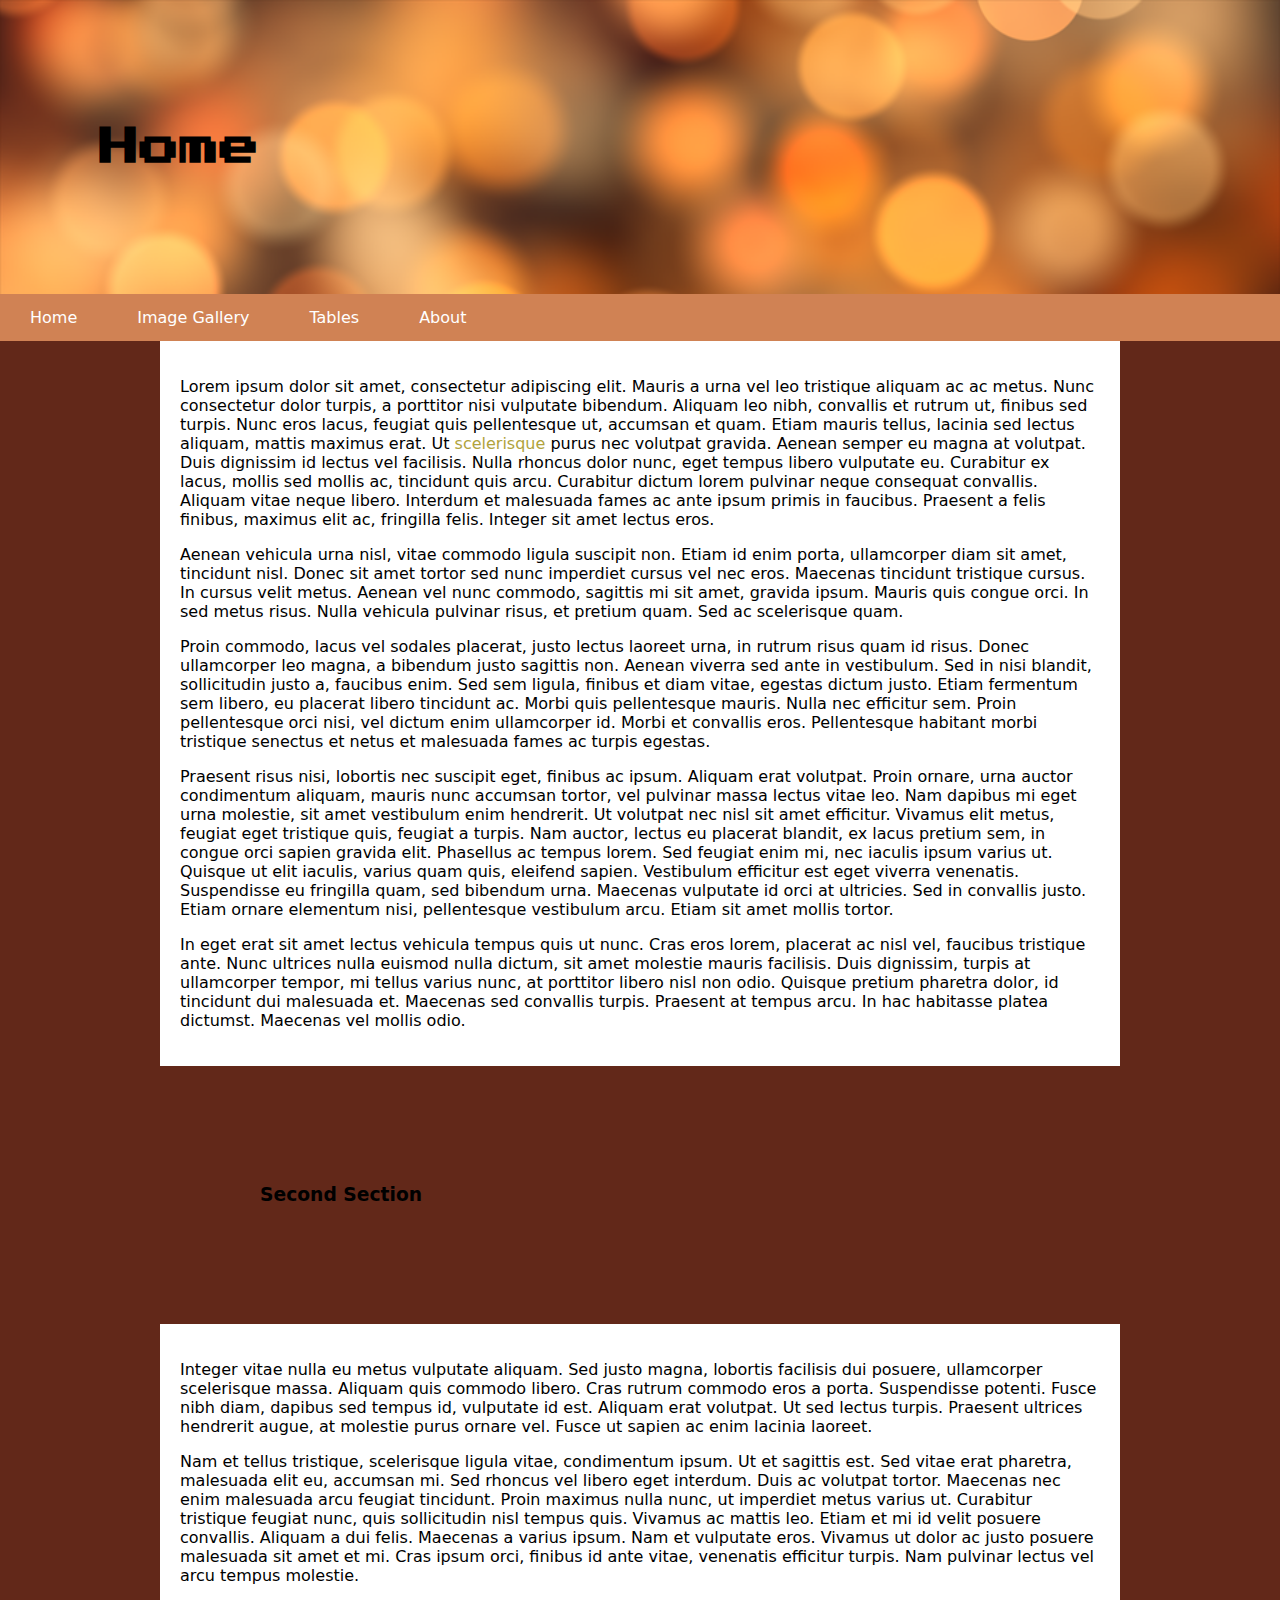
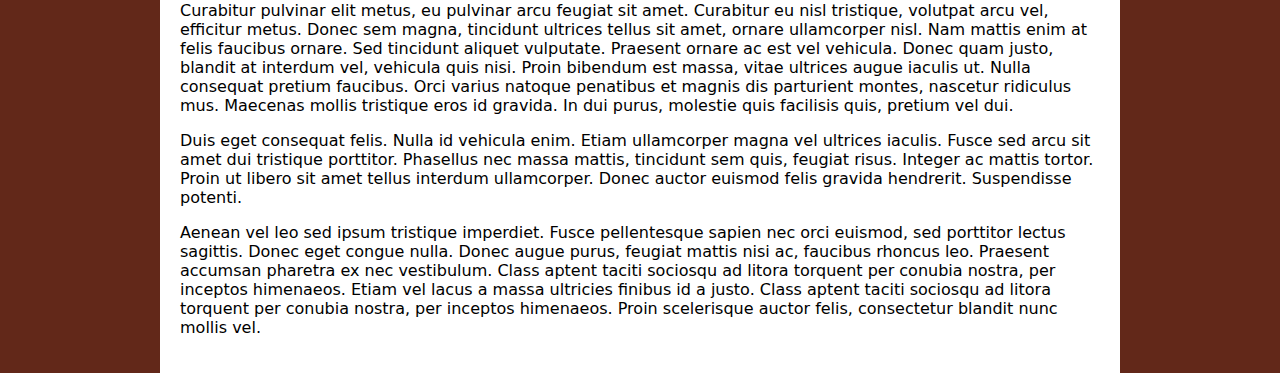
<file: websiteDev/template.html>
<!doctype html>
<html>
<head>
<meta charset="UTF-8">
<title>Site Organization</title>
	
	<!--MetaViewport tag-->
	<meta name="viewport" content="width=device-width, initial-scale=1">

	<!--link to Google Font-->
	
	<!--link to external css-->
	<link href="css/styles.css" rel="stylesheet" type="text/css">
	
</head>

<body>
	
	<div id="header">
		
		<h1>Home</h1>
		
	</div>

	<nav>
	 <ul>
	  <li><a href="#">Home</a></li>
	  <li><a href="#">Image Gallery</a></li>
	  <li><a href="#">Tables</a></li>
	  <li><a href="#">About</a></li>
	</ul> 
	</nav>

<!-----------------------------First Section---------------------------->	
	
<div class="sect">

<p>Lorem ipsum dolor sit amet, consectetur adipiscing elit. Mauris a urna vel leo tristique aliquam ac ac metus. Nunc consectetur dolor turpis, a porttitor nisi vulputate bibendum. Aliquam leo nibh, convallis et rutrum ut, finibus sed turpis. Nunc eros lacus, feugiat quis pellentesque ut, accumsan et quam. Etiam mauris tellus, lacinia sed lectus aliquam, mattis maximus erat. Ut <a href="#">scelerisque</a> purus nec volutpat gravida. Aenean semper eu magna at volutpat. Duis dignissim id lectus vel facilisis. Nulla rhoncus dolor nunc, eget tempus libero vulputate eu. Curabitur ex lacus, mollis sed mollis ac, tincidunt quis arcu. Curabitur dictum lorem pulvinar neque consequat convallis. Aliquam vitae neque libero. Interdum et malesuada fames ac ante ipsum primis in faucibus. Praesent a felis finibus, maximus elit ac, fringilla felis. Integer sit amet lectus eros.</p>

<p>
Aenean vehicula urna nisl, vitae commodo ligula suscipit non. Etiam id enim porta, ullamcorper diam sit amet, tincidunt nisl. Donec sit amet tortor sed nunc imperdiet cursus vel nec eros. Maecenas tincidunt tristique cursus. In cursus velit metus. Aenean vel nunc commodo, sagittis mi sit amet, gravida ipsum. Mauris quis congue orci. In sed metus risus. Nulla vehicula pulvinar risus, et pretium quam. Sed ac scelerisque quam.</p>

<p>Proin commodo, lacus vel sodales placerat, justo lectus laoreet urna, in rutrum risus quam id risus. Donec ullamcorper leo magna, a bibendum justo sagittis non. Aenean viverra sed ante in vestibulum. Sed in nisi blandit, sollicitudin justo a, faucibus enim. Sed sem ligula, finibus et diam vitae, egestas dictum justo. Etiam fermentum sem libero, eu placerat libero tincidunt ac. Morbi quis pellentesque mauris. Nulla nec efficitur sem. Proin pellentesque orci nisi, vel dictum enim ullamcorper id. Morbi et convallis eros. Pellentesque habitant morbi tristique senectus et netus et malesuada fames ac turpis egestas.</p>

<p>Praesent risus nisi, lobortis nec suscipit eget, finibus ac ipsum. Aliquam erat volutpat. Proin ornare, urna auctor condimentum aliquam, mauris nunc accumsan tortor, vel pulvinar massa lectus vitae leo. Nam dapibus mi eget urna molestie, sit amet vestibulum enim hendrerit. Ut volutpat nec nisl sit amet efficitur. Vivamus elit metus, feugiat eget tristique quis, feugiat a turpis. Nam auctor, lectus eu placerat blandit, ex lacus pretium sem, in congue orci sapien gravida elit. Phasellus ac tempus lorem. Sed feugiat enim mi, nec iaculis ipsum varius ut. Quisque ut elit iaculis, varius quam quis, eleifend sapien. Vestibulum efficitur est eget viverra venenatis. Suspendisse eu fringilla quam, sed bibendum urna. Maecenas vulputate id orci at ultricies. Sed in convallis justo. Etiam ornare elementum nisi, pellentesque vestibulum arcu. Etiam sit amet mollis tortor.</p>

<p>In eget erat sit amet lectus vehicula tempus quis ut nunc. Cras eros lorem, placerat ac nisl vel, faucibus tristique ante. Nunc ultrices nulla euismod nulla dictum, sit amet molestie mauris facilisis. Duis dignissim, turpis at ullamcorper tempor, mi tellus varius nunc, at porttitor libero nisl non odio. Quisque pretium pharetra dolor, id tincidunt dui malesuada et. Maecenas sed convallis turpis. Praesent at tempus arcu. In hac habitasse platea dictumst. Maecenas vel mollis odio.</p> 
</div>	

	
	
<!-----------------------------Second Section---------------------------->	
<div id="subHead">
	<h3>Second Section</h3>	
</div>
	
<div class="sect">	
	<p>Integer vitae nulla eu metus vulputate aliquam. Sed justo magna, lobortis facilisis dui posuere, ullamcorper scelerisque massa. Aliquam quis commodo libero. Cras rutrum commodo eros a porta. Suspendisse potenti. Fusce nibh diam, dapibus sed tempus id, vulputate id est. Aliquam erat volutpat. Ut sed lectus turpis. Praesent ultrices hendrerit augue, at molestie purus ornare vel. Fusce ut sapien ac enim lacinia laoreet.</p>

	<p>Nam et tellus tristique, scelerisque ligula vitae, condimentum ipsum. Ut et sagittis est. Sed vitae erat pharetra, malesuada elit eu, accumsan mi. Sed rhoncus vel libero eget interdum. Duis ac volutpat tortor. Maecenas nec enim malesuada arcu feugiat tincidunt. Proin maximus nulla nunc, ut imperdiet metus varius ut. Curabitur tristique feugiat nunc, quis sollicitudin nisl tempus quis. Vivamus ac mattis leo. Etiam et mi id velit posuere convallis. Aliquam a dui felis. Maecenas a varius ipsum. Nam et vulputate eros. Vivamus ut dolor ac justo posuere malesuada sit amet et mi. Cras ipsum orci, finibus id ante vitae, venenatis efficitur turpis. Nam pulvinar lectus vel arcu tempus molestie.</p>

	<p>Curabitur pulvinar elit metus, eu pulvinar arcu feugiat sit amet. Curabitur eu nisl tristique, volutpat arcu vel, efficitur metus. Donec sem magna, tincidunt ultrices tellus sit amet, ornare ullamcorper nisl. Nam mattis enim at felis faucibus ornare. Sed tincidunt aliquet vulputate. Praesent ornare ac est vel vehicula. Donec quam justo, blandit at interdum vel, vehicula quis nisi. Proin bibendum est massa, vitae ultrices augue iaculis ut. Nulla consequat pretium faucibus. Orci varius natoque penatibus et magnis dis parturient montes, nascetur ridiculus mus. Maecenas mollis tristique eros id gravida. In dui purus, molestie quis facilisis quis, pretium vel dui.</p>

	<p>Duis eget consequat felis. Nulla id vehicula enim. Etiam ullamcorper magna vel ultrices iaculis. Fusce sed arcu sit amet dui tristique porttitor. Phasellus nec massa mattis, tincidunt sem quis, feugiat risus. Integer ac mattis tortor. Proin ut libero sit amet tellus interdum ullamcorper. Donec auctor euismod felis gravida hendrerit. Suspendisse potenti.</p>

	<p>Aenean vel leo sed ipsum tristique imperdiet. Fusce pellentesque sapien nec orci euismod, sed porttitor lectus sagittis. Donec eget congue nulla. Donec augue purus, feugiat mattis nisi ac, faucibus rhoncus leo. Praesent accumsan pharetra ex nec vestibulum. Class aptent taciti sociosqu ad litora torquent per conubia nostra, per inceptos himenaeos. Etiam vel lacus a massa ultricies finibus id a justo. Class aptent taciti sociosqu ad litora torquent per conubia nostra, per inceptos himenaeos. Proin scelerisque auctor felis, consectetur blandit nunc mollis vel. </p>

</div>

	
</body>
</html>
</file>
<file: websiteDev/css/styles.css>
@charset "UTF-8";
/* CSS Document */

/*my google fonts - do specifically when in an external file*/
@import url('https://fonts.googleapis.com/css2?family=Press+Start+2P&display=swap');

body{
	/*Remove default spacing*/
	margin: 0; 
	padding: 0; 
	
	/*set a background colour*/
	background:#622819; 
	
	/*set a default font family*/
	font-family: "Lucida Grande", "Lucida Sans Unicode", "Lucida Sans", "DejaVu Sans", Verdana, "sans-serif";
}

h1{
	/*set a fint for headings*/
	font-family: 'Press Start 2P', cursive; 
	font-size: 2.5em;/*1 em = 16 px(default size) so 2.5em= 40px*/
}


#header{
	margin: 0;
	/*space inside the div*/
	padding: 100px;
	
	/*set a background image*/
	background-image:url("../images/backgrounds/lights.png");
	/*set the background image to cover the whole div*/
	background-size: cover;
}

#subHead{
	/*space inside the div*/
	padding: 100px;
	
	/*set margin top and bottom to 0 and auto centered*/
	margin: 0 auto;
	/*set a background image*/
	background-image:url("../images/backgrounds/spring.jpg");
	/*set the background image to cover the whole div*/
	background-size: cover;
	/*make it so the background image doesn't scroll with the page*/
	background-attachment: fixed;
	/*set css to look at entire element (padding included) to set size*/
	box-sizing:border-box;
	/*set a maximum width of 960px*/
	max-width:960px;
	
}

.sect{
	
	background: #FFFFFF; 
	margin: 0 auto; 
	padding: 20px; 
	
	/*set css to look at entire element (padding included) to set size*/
	box-sizing:border-box;
	/*set a maximum width of 960px*/
	max-width:960px;
}

/*psuedo-classes for the links (with rollovers)*/
a:link, a:visited{
	color:#B0A33C; 
	text-decoration: none;
}
a:hover{
	color:red; 
	text-decoration: underline;
}
a:active{
	color: orangered;
}

/*------------------------navBar -------------------*/
nav ul {

	
	/*Gets rid of dots from list*/
  list-style-type: none;
	/*removes default dot indications*/
  margin: 0;
  padding: 0;
	/*This makes the bar go full width*/
  overflow: hidden;
	/*Background colour behind list*/
  background-color: #D08254;
}

nav li {
  float: left;
}

nav li a:link, nav li a:visited {
	/*Makes all links a block*/
  display: block;
  color: white;
  text-align: center;
  padding: 14px 30px;
  text-decoration: none;
}

/* Change the link color to #111 (black) on hover */
nav li a:hover {
  background-color: #FF0085;
	color:aqua;
}


nav{
	
	position: -webkit-sticky; /* Safari */
  position: sticky;
  top: 0;
}
/*----------------------------image gallery-----------------*/

div.gallery {
  margin: 5px;
  border: 1px solid #ccc;
  float: left;
  width: 180px;
}

div.gallery:hover {
  border: 1px solid #777;
}

div.gallery img {
  width: 100%;
  height: auto;
}

div.desc {
  padding: 15px;
  text-align: center;
}

.clearIt{clear:both;}

/*---------------------------Tables------------------------*/

#customers {
  font-family: Arial, Helvetica, sans-serif;
  border-collapse: collapse;
  width: 100%;
}

#customers td, #customers th {
  border: 1px solid #ddd;
  padding: 8px;
}

#customers tr:nth-child(even){background-color: #D89171;}

#customers tr:hover {background-color: #EDB99A;}

#customers th {
  padding-top: 12px;
  padding-bottom: 12px;
  text-align: left;
  background-color: #C44F29;
  color: white;
}
</file>
<file: webDevelopment/css/styles_myHown.css>
@charset "utf-8";
/* CSS Document */













h1{font-size:85px;
text-align:center;
color:#632121;
text-shadow: 4px 4px #2A1714;
}

#head{
	margin: 0;
	/*space inside the div*/
	padding: 25px;
	
	/*set an image of City Hall or a big street in Lethbridge, or the Old Man River bridge as background image*/
	background-image:url(#);
	/*set the background image to cover the whole div*/
	background-size: cover;
}

.flex-container{
			display: flex;
		}

.flex-container{
			
			margin:10px;
			padding:10px;
}

body{
		padding:0;
		margin:0;
		background-image:linear-gradient(to right bottom, #b1726c, #bb776a, #c37d67, #ca8363, #d08a5f, #d49361, #d79d63, #daa666, #deb371, #e1c17e, #e5ce8b, #e9db9a);
	}

#item3{
	padding: 20px;
	text-align:center;
	margin:1px 30px;
	flex:50%;
	background-color:#E75439;
}

#item4{
	padding:20px;
	text-align:center;
	margin: 1px 30px ;
	flex:50%;
	background-color:#E75439;
}

#item2{
	padding-top:10px;
	padding:20px;
	text-align:center;
	margin:1px 30px;
	flex:50%;
	background-color:#E07A3D;
}

#item1{
	padding:20px;
	text-align: center;
	margin:1px 30px;
	flex:50%;
	background-color:#E07A3D;
}

nav ul {

  	list-style-type: none;
	margin: auto;
 	padding: 0;
 	overflow: hidden;
 	background-color: #CC3E23;
}

nav li {
  float:left;
}

nav li a:link, nav li a:visited {
	/*Makes all links a block*/
  display: block;
  color: #F4EBD2;
  text-align: center;
  padding: 14px 30px;
  text-decoration: none;
}

/* Change the link color to #111 (black) on hover */
nav li a:hover {
  background-color: #9A3535;
	color:#AAC57B;
}


nav{
	
	position: -webkit-sticky; /* Safari */
  position:sticky;
  top:0;
}

footer{background-color: #E79A46;
padding:20px;
text-align:center;}
</file>
